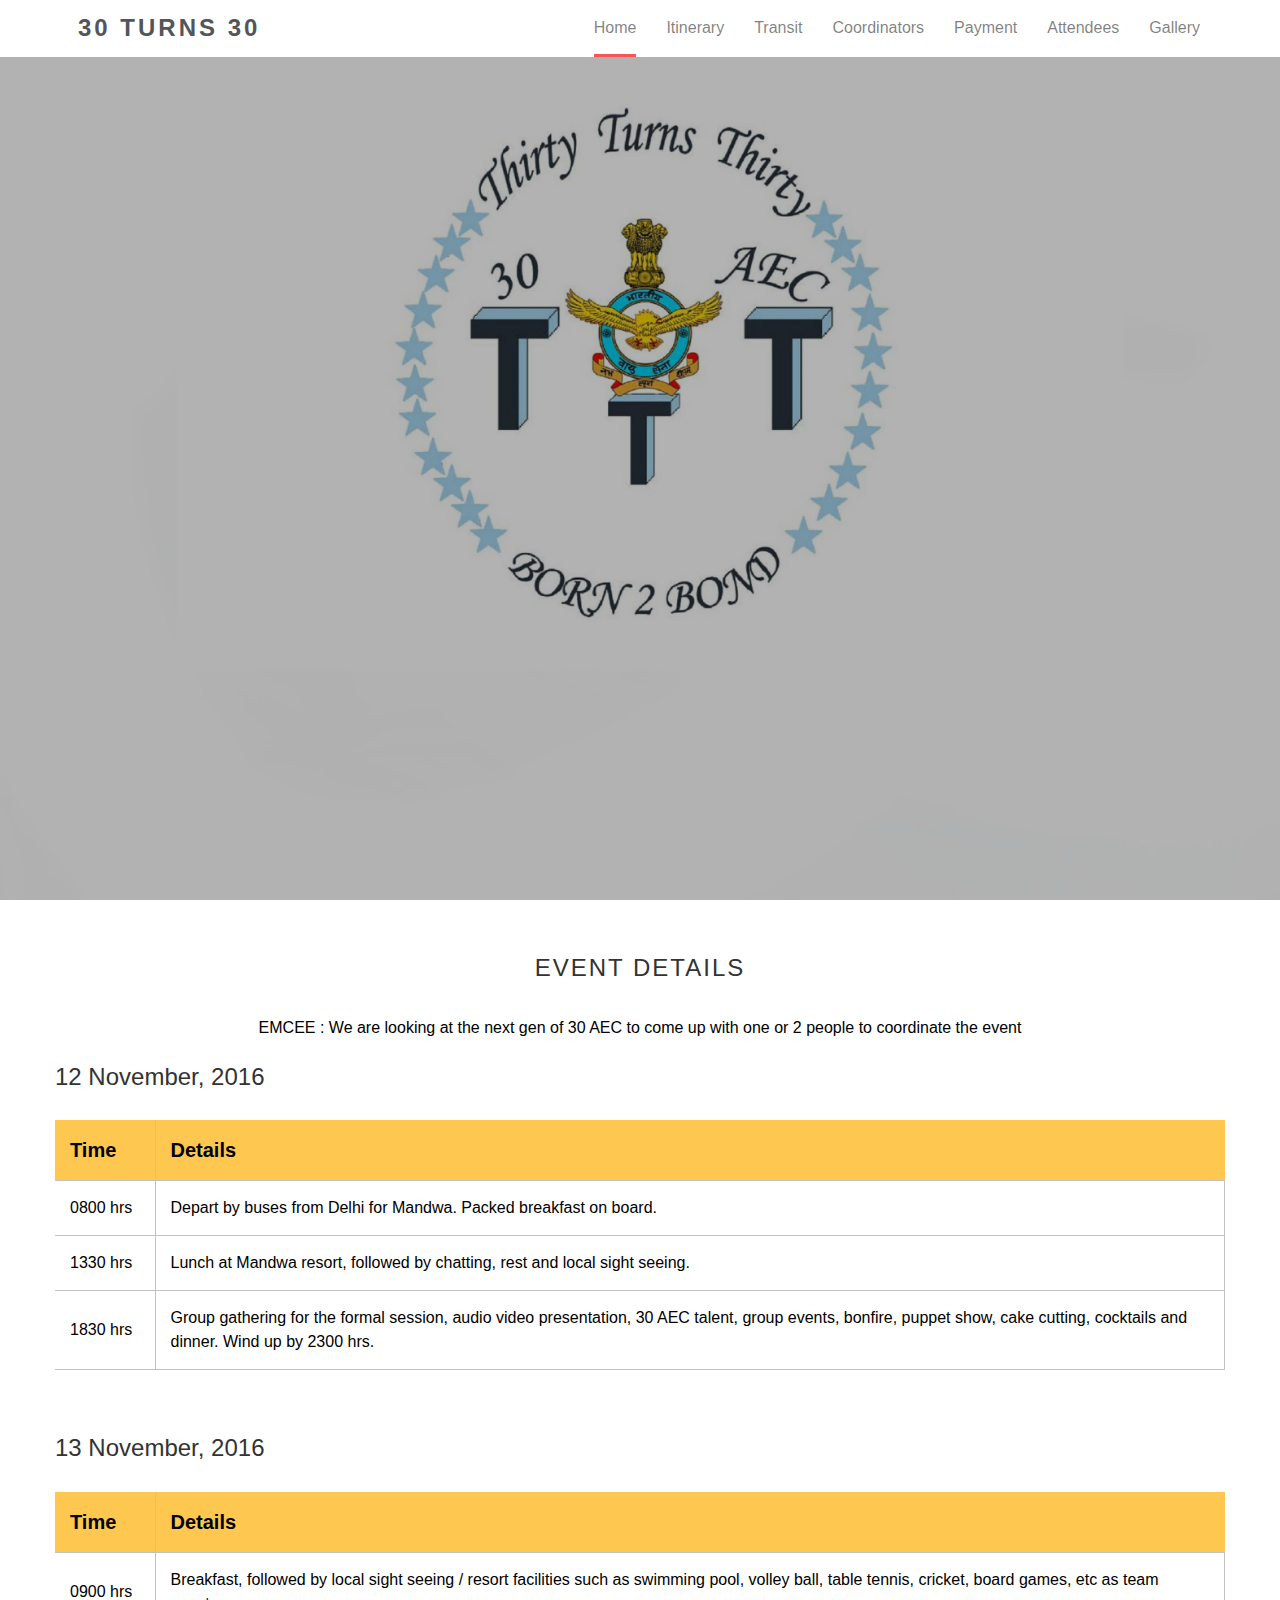
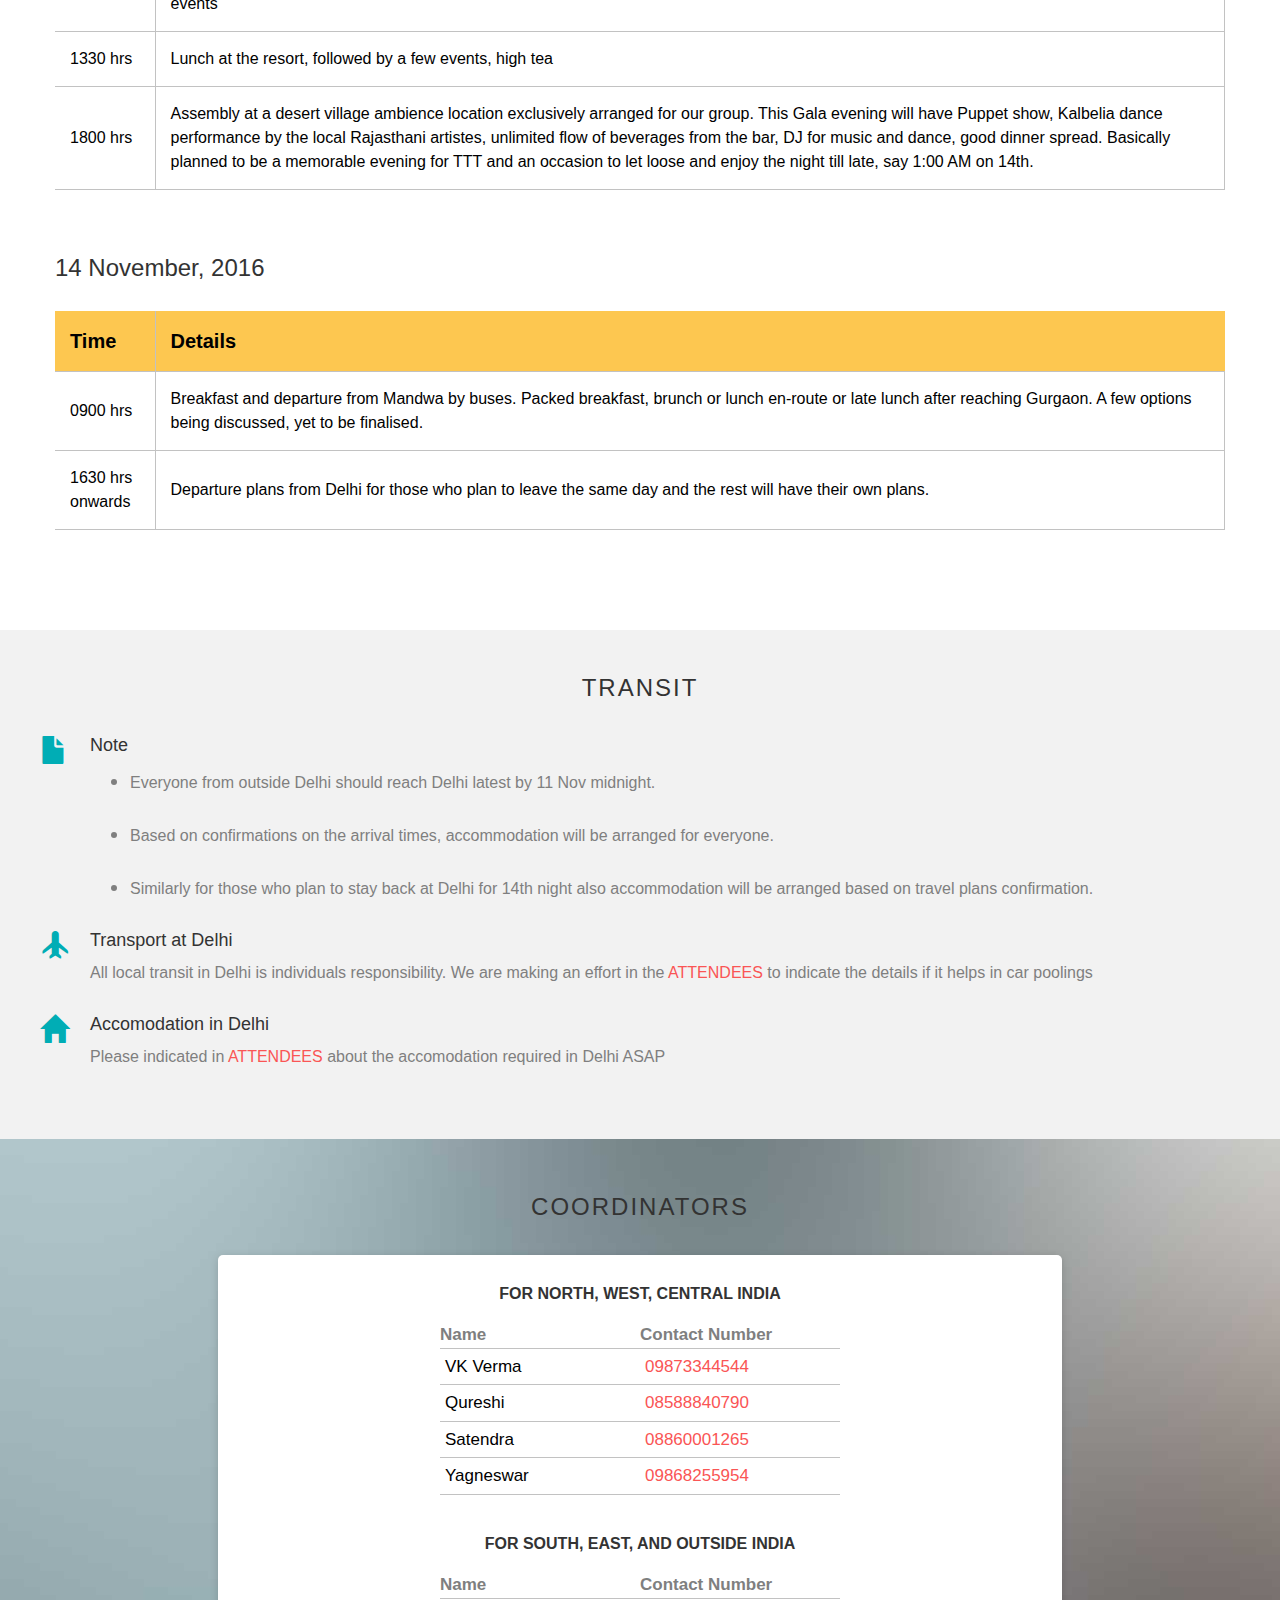
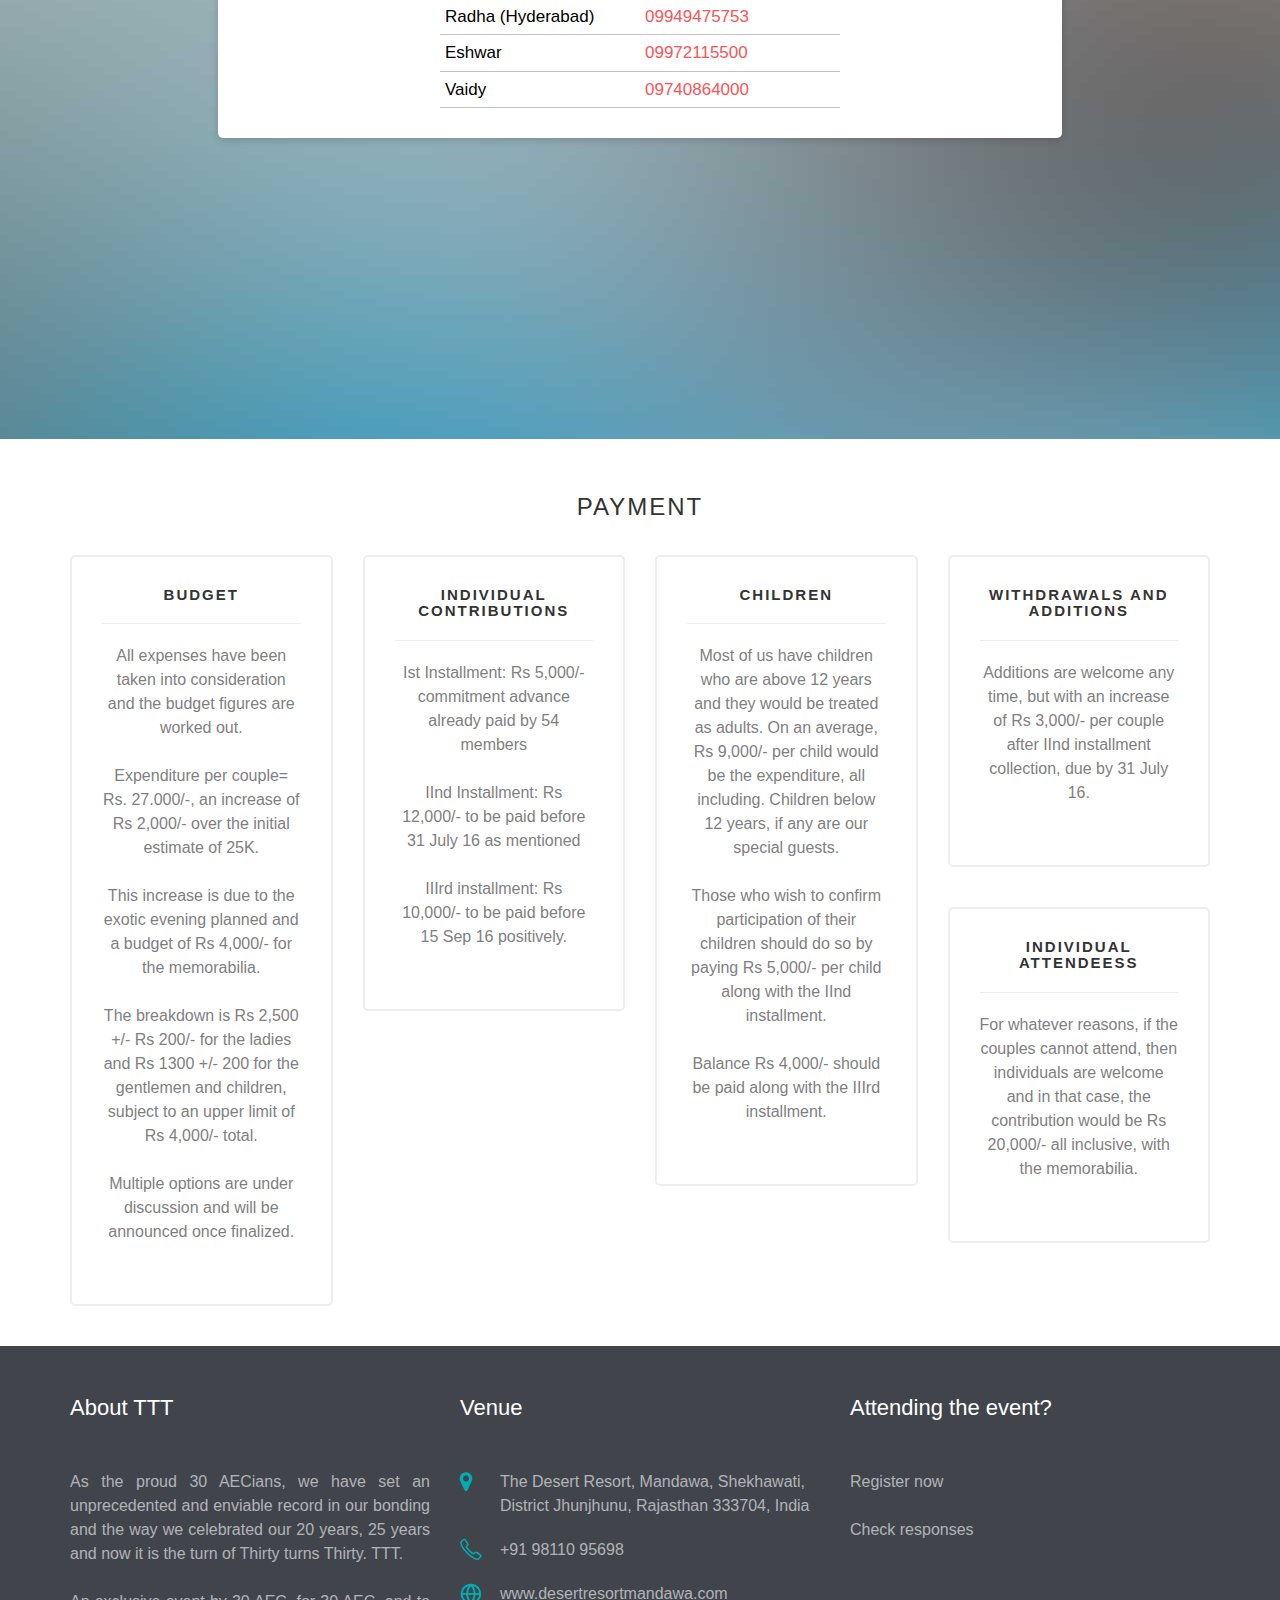
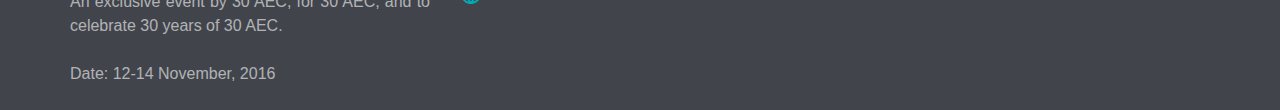
<file: index.html>
<!DOCTYPE html>
<!--[if lt IE 7]>      <html class="no-js lt-ie9 lt-ie8 lt-ie7"> <![endif]-->
<!--[if IE 7]>         <html class="no-js lt-ie9 lt-ie8"> <![endif]-->
<!--[if IE 8]>         <html class="no-js lt-ie9"> <![endif]-->
<!--[if gt IE 8]><!--> <html class="no-js"> <!--<![endif]-->
	<head>
	<meta charset="utf-8">
	<meta http-equiv="X-UA-Compatible" content="IE=edge">
	<title>30 AEC | 30 turns 30 </title>
	<meta name="viewport" content="width=device-width, initial-scale=1">
	<meta name="description" content="Free HTML5 Template by FreeHTML5.co" />
	<meta name="keywords" content="free html5, free template, free bootstrap, html5, css3, mobile first, responsive" />
	<meta name="author" content="FreeHTML5.co" />

  <!-- 
	//////////////////////////////////////////////////////

	FREE HTML5 TEMPLATE 
	DESIGNED & DEVELOPED by FREEHTML5.CO
		
	Website: 		http://freehtml5.co/
	Email: 			info@freehtml5.co
	Twitter: 		http://twitter.com/fh5co
	Facebook: 		https://www.facebook.com/fh5co

	//////////////////////////////////////////////////////
	 -->

 
	<!-- Place favicon.ico and apple-touch-icon.png in the root directory -->
	<link rel="shortcut icon" href="favicon.ico">

	<!-- <link href='https://fonts.googleapis.com/css?family=PT+Sans:400,700,400italic,700italic' rel='stylesheet' type='text/css'> -->
	
	<!-- Animate.css -->
	<link rel="stylesheet" href="css/animate.css">
	<!-- Icomoon Icon Fonts-->
	<link rel="stylesheet" href="css/icomoon.css">
	<!-- Simple Line Icons -->
	<link rel="stylesheet" href="css/simple-line-icons.css">
	<!-- Bootstrap  -->
	<link rel="stylesheet" href="css/bootstrap.css">
	<!-- Owl Carousel  -->
	<link rel="stylesheet" href="css/owl.carousel.min.css">
	<link rel="stylesheet" href="css/owl.theme.default.min.css">
	<!-- Style -->
	<link rel="stylesheet" href="css/style.css">


	<!-- Modernizr JS -->
	<script src="js/modernizr-2.6.2.min.js"></script>
	<!-- FOR IE9 below -->
	<!--[if lt IE 9]>
	<script src="js/respond.min.js"></script>
	<![endif]-->

	</head>
	<body>
	<header role="banner" id="fh5co-header">
		<div class="fluid-container">
			<nav class="navbar navbar-default">
				<div class="navbar-header">
					<!-- Mobile Toggle Menu Button -->
					<a href="#" class="js-fh5co-nav-toggle fh5co-nav-toggle" data-toggle="collapse" data-target="#navbar" aria-expanded="false" aria-controls="navbar"><i></i></a>
					<a class="navbar-brand" href="index.html">30 turns 30</a> 
				</div>
				<div id="navbar" class="navbar-collapse collapse">
					<ul class="nav navbar-nav navbar-right">
						<li class="active"><a href="#" data-nav-section="home"><span>Home</span></a></li>
						<li><a href="#" data-nav-section="itinerary"><span>Itinerary</span></a></li>
						<li><a href="#" data-nav-section="transit"><span>Transit</span></a></li>
						<li><a href="#" data-nav-section="coordinators"><span>Coordinators</span></a></li>
						<li><a href="#" data-nav-section="payment"><span>Payment</span></a></li>
						<li><a href="#" id="attend"><span>Attendees</span></a></li>
						<li><a href="#" id="gallery"><span>Gallery</span></a></li> 
					</ul>
				</div>
			</nav>
	  </div>
	</header>

	<section id="fh5co-home" data-section="home"  data-stellar-background-ratio="0.5">
		<div class="gradient"></div>
		<div class="container">
			<div class="text-wrap">
				<div class="text-inner">
					<div class="row">
						
					</div>
				</div>
			</div>
		</div>
	</section>

	<section id="fh5co-blog" data-section="itinerary">
		<div class="container">
			<div class="row">
				<div class="col-md-12 section-heading text-center">
					<h2 class="section_heading">Event Details</h2>
					<p style="color:black;"> EMCEE : We are looking at the next gen of 30 AEC to come up with one or 2 people to coordinate the event </p>
				</div>
			</div>

			<div class="row">
					<div>
						<h3>12 November, 2016</h3>
						<table class="schedule_table">
							<tr style="background-color: #FDC750;">
								<th class="time"> Time </th>
								<th> Details </th>
							</tr>
							<tr>
								<td>0800 hrs</td>
								<td>Depart by buses from Delhi for Mandwa. Packed breakfast on board. </td>
							</tr>
							<tr>
								<td>1330 hrs </td>
								<td>Lunch at Mandwa resort, followed by chatting, rest and local sight seeing.</td>
							</tr>
							<tr>
								<td>1830 hrs</td>
								<td>Group gathering for the formal session, audio video presentation, 30 AEC talent, group events, bonfire, puppet show, cake cutting, cocktails and dinner. Wind up by 2300 hrs. </td>
							</tr>
						</table>
					</div>
			</div>
			<div class="row">
					<div>
						<h3 style="padding-top:65px;">13 November, 2016</h3>
						<table class="schedule_table">
							<tr style="background-color: #FDC750;">
								<th class="time"> Time </th>
								<th> Details </th>
							</tr>
							<tr>
								<td>0900 hrs</td>
								<td>Breakfast, followed by local sight seeing / resort facilities such as swimming pool, volley ball, table tennis, cricket, board games, etc as team events </td>
							</tr>
							<tr>
								<td>1330 hrs </td>
								<td>Lunch at the resort, followed by a few events, high tea</td>
							</tr>
							<tr>
								<td>1800 hrs</td>
								<td>Assembly at a desert village ambience location exclusively arranged for our group. This Gala evening will have Puppet show, Kalbelia dance performance by the local Rajasthani artistes, unlimited flow of beverages from the bar, DJ for music and dance, good dinner spread. Basically planned to be a memorable evening for TTT and an occasion to let loose and enjoy the night till late, say 1:00 AM on 14th.</td>
							</tr>
						</table>
					</div>
			</div>
			<div class="row">
					<div>
						<h3 style="padding-top:65px;">14 November, 2016</h3>
						<table class="schedule_table">
							<tr style="background-color: #FDC750;">
								<th class="time"> Time </th>
								<th> Details </th>
							</tr>
							<tr>
								<td>0900 hrs</td>
								<td>Breakfast and departure from Mandwa by buses. Packed breakfast, brunch or lunch en-route or late lunch after reaching Gurgaon. A few options being discussed, yet to be finalised. </td>
							</tr>
							<tr>
								<td>1630 hrs onwards </td>
								<td>Departure plans from Delhi for those who plan to leave the same day and the rest will have their own plans.</td>
							</tr>
						</table>
					</div>
			</div>

		</div>
	</section>

	
	<section id="fh5co-services" data-section="transit">
		<div class="core-features">
			<div class="grid2 fh5co-bg-color">
				<div class="core-f">
					<div class="section-heading">
						<h2 class="text-center">Transit</h2>
					</div>
					<div class="row">
						<div class="col-md-12">
							<div class="core">
								<i class=" glyphicon glyphicon-file"></i>
								<div class="fh5co-post">
									<h3>Note</h3>
									<ul>
										<li><p> Everyone from outside Delhi should reach Delhi latest by 11 Nov midnight. </p> </li>
										<li><p> Based on confirmations on the arrival times, accommodation will be arranged for everyone. </p> </li>
										<li><p> Similarly for those who plan to stay back at Delhi for 14th night also accommodation will be arranged based on travel plans confirmation.</p> </li>
									</ul>
								</div>
							</div>
							<div class="core">
								<i class="glyphicon glyphicon-plane"></i>
								<div class="fh5co-post">
									<h3>Transport at Delhi</h3>
									<p>All local transit in Delhi is individuals responsibility. We are making an effort in the <a href="attendees.html" target="_blank">ATTENDEES</a> to indicate the details if it helps in car poolings</p>
								</div>
							</div>
							<div class="core">
								<i class="glyphicon glyphicon-home"></i>
								<div class="fh5co-post">
									<h3>Accomodation in Delhi</h3>
									<p>Please indicated in <a href="attendees.html" target="_blank">ATTENDEES</a> about the accomodation required in Delhi ASAP</p>
								</div>
							</div>
						</div>
					</div>
				</div>
			</div>
		</div>
	</section>

	<section id="fh5co-team" style="background-image: url(images/full_image_3.jpg);" class="fh5co-bg-color" data-section="coordinators">
		<div class="fh5co-team">
			<div class="container">
				<div class="row">
					<div class="col-md-12 section-heading text-center">
						<h2 class="section_heading"><span>Coordinators</span></h2>
						</div>
					</div>
				</div>
				<div class="row">
					<div class="col-md-8 col-md-offset-2">
						<div class="team-box text-center">
							<h3>For North, West, Central India</h3>
							<table class="center contact_table">
								<tr>
									<th> Name </th>
									<th> Contact Number </th>
								</tr>
								<tr>
									<td> VK Verma  </td>
									<td>  <a href="tel:09873344544">09873344544</tel>  </td>
								</tr>
								<tr>
									<td> Qureshi </td>
									<td>  <a href="tel:08588840790">08588840790</tel>  </td>
								</tr>
								<tr>
									<td> Satendra </td>
									<td>  <a href="tel:08860001265">08860001265</tel>  </td>
								</tr>
								<tr>
									<td>  Yagneswar</td>
									<td>  <a href="tel:09868255954">09868255954</tel>  </td>
								</tr>
							</table>

							<h3 style="margin-top:40px;">For South, East, and Outside India</h3>
							<table class="center contact_table">
								<tr>
									<th> Name </th>
									<th> Contact Number </th>
								</tr>
								<tr>
									<td> Radha (Hyderabad) </td>
									<td>  <a href="tel:09949475753">09949475753</tel>  </td>
								</tr>
								<tr>
									<td>  Eshwar</td>
									<td>  <a href="tel:09972115500">09972115500</tel>  </td>
								</tr>
								<tr>
									<td>  Vaidy </td>
									<td>  <a href="tel:09740864000">09740864000</tel>  </td>
								</tr>
							</table>
			
						</div>
					</div>
				</div>
			</div>
		</div>
	</section>

	<section id="fh5co-pricing" data-section="payment">
		<div class="fh5co-pricing">
			<div class="container">
				<div class="row">
					<div class="col-md-12 section-heading text-center">
						<h2 class="section_heading">Payment</h2>
					</div>
				</div>

				<div class="row">
					<div class="col-md-3">
						<div class="price-box">
							<h2 class="pricing-plan">Budget</h2>
							<hr>
							<ul class="pricing-info">
								<li>
									<p>All expenses have been taken into consideration and the budget figures are worked out. <p>
								</li>
								<li>
									<p> Expenditure per couple= Rs. 27.000/-, an increase of Rs 2,000/- over the initial estimate of 25K. <p>
								</li>
								<li>
									<p>This increase is due to the exotic evening planned and a budget of Rs 4,000/- for the memorabilia.<p>
								</li>
								<li>
									<p>The breakdown is Rs 2,500 +/- Rs 200/- for the ladies and Rs 1300 +/- 200 for the gentlemen and children, subject to an upper limit of Rs 4,000/- total. <p>
								</li>
								<li>
									<p>Multiple options are under discussion and will be announced once finalized.</p>
								</li>
							</ul>
						</div>
					</div>
					<div class="col-md-3">
						<div class="price-box">
							<h2 class="pricing-plan">Individual Contributions</h2>
							<hr>
							<ul class="pricing-info">
								<li>
									<p>Ist Installment: Rs 5,000/- commitment advance already paid by 54 members <p>
								</li>
								<li>
									<p>IInd Installment: Rs 12,000/- to be paid before 31 July 16 as mentioned <p>
								</li>
								<li>
									<p>IIIrd installment: Rs 10,000/- to be paid before 15 Sep 16 positively.<p>
								</li>
							</ul>
						</div>
					</div>
					<div class="col-md-3 ">
						<div class="price-box">
							<h2 class="pricing-plan">Children</h2>
							
							<hr>
							<ul class="pricing-info">
								<li>
									<p>Most of us have children who are above 12 years and they would be treated as adults. On an average, Rs 9,000/- per child would be the expenditure, all including. Children below 12 years, if any are our special guests. <p>
								</li>
								<li>
									<p>Those who wish to confirm participation of their children should do so by paying Rs 5,000/- per child along with the IInd installment.<p>
								</li>
								<li>
									<p>Balance Rs 4,000/- should be paid along with the IIIrd installment.<p>
								</li>
							</ul>
						</div>
					</div>
					<div class="col-md-3 ">
						<div class="price-box">
							<h2 class="pricing-plan">Withdrawals and Additions</h2>
							<hr>
							<ul class="pricing-info">
								<li>
									<p>Additions are welcome any time, but with an increase of Rs 3,000/- per couple after IInd installment collection, due by 31 July 16. <p>
								</li>
							</ul>
						</div>
						<div class="price-box">
							<h2 class="pricing-plan">Individual Attendeess </h2>
							<hr>
							<ul class="pricing-info">
								<li>
									<p>For whatever reasons, if the couples cannot attend, then individuals are welcome and in that case, the contribution would be Rs 20,000/- all inclusive, with the memorabilia. <p>
								</li>
							</ul>
						</div>
					</div>
				</div>
			</div>
		</div>
	</section>	

	

	<!-- <section id="fh5co-explore" data-section="explore">
		<div class="container">
			<div class="row">
				<div class="col-md-12 section-heading text-center">
					<h2 class="to-animate"><span>Explore Our Projects</span></h2>
					<div class="row">
						<div class="col-md-8 col-md-offset-2 subtext to-animate">
							<h3>Far far away, behind the word mountains, far from the countries Vokalia and Consonantia, there live the blind texts.</h3>
						</div>
					</div>
				</div>
			</div>
		</div>
		
		<div id="fh5co-counter-section" class="fh5co-counters">
			<div class="container">
				<div class="row">
					<div class="col-md-12 section-heading text-center">
						<h2 class="to-animate"><span>12-14 November, 2016</span></h2>
					</div>
				</div>
				<div class="row to-animate">
					<div class="col-md-3 text-center">
						<span class="fh5co-counter js-counter" data-from="0" data-to="3452" data-speed="5000" data-refresh-interval="50"></span>
						<span class="fh5co-counter-label">Cups of Coffee</span>
					</div>
					<div class="col-md-3 text-center">
						<span class="fh5co-counter js-counter" data-from="0" data-to="234" data-speed="5000" data-refresh-interval="50"></span>
						<span class="fh5co-counter-label">Client</span>
					</div>
					<div class="col-md-3 text-center">
						<span class="fh5co-counter js-counter" data-from="0" data-to="6542" data-speed="5000" data-refresh-interval="50"></span>
						<span class="fh5co-counter-label">Projects</span>
					</div>
					<div class="col-md-3 text-center">
						<span class="fh5co-counter js-counter" data-from="0" data-to="8687" data-speed="5000" data-refresh-interval="50"></span>
						<span class="fh5co-counter-label">Finished Projects</span>
					</div>
				</div>
			</div>
		</div>
	</section> -->


	<div id="fh5co-footer" role="contentinfo">
		<div class="container">
			<div class="row">
				<div class="col-md-4">
					<h3 class="section-title">About TTT</h3>
					<p style="text-align:justify;">As the proud 30 AECians, we have set an unprecedented and enviable record in our bonding and the way we celebrated our 20 years, 25 years and now it is the turn of Thirty turns Thirty. TTT.</p>
					<p style="text-align:justify;"> An exclusive event by 30 AEC, for 30 AEC, and to celebrate 30 years of 30 AEC. </p>
					<p> Date: 12-14 November, 2016 </p>

				</div>

				<div class="col-md-4">
					<h3 class="section-title">Venue</h3>
					<ul class="contact-info">
						<li><i class="icon-map-marker"></i>The Desert Resort, Mandawa, Shekhawati, District Jhunjhunu, Rajasthan 333704, India</li>
						<li><i class="icon-phone"></i><a href="tel: +919811095698">+91 98110 95698</a></li>
						<li><i class="icon-globe2"></i><a href="http://www.desertresortmandawa.com" target="_blank">www.desertresortmandawa.com</a></li>
					</ul>
				</div>
				<div class="col-md-4 ">
					<h3 class="section-title">Attending the event?</h3>
					<p><a href="attendees.html" >Register now </a></p>
					<p><a href="https://docs.google.com/spreadsheets/d/1umojd_jHuNVVi3UttxuaWJWZYR_pdp-LmbhU6_HIK7E/edit#gid=629607770" target="_blank">Check responses </p>
				</div>
			</div>
		</div>
	</div>

	
	<!-- jQuery -->
	<script src="js/jquery.min.js"></script>
	<!-- jQuery Easing -->
	<script src="js/jquery.easing.1.3.js"></script>
	<!-- Bootstrap -->
	<script src="js/bootstrap.min.js"></script>
	<!-- Waypoints -->
	<script src="js/jquery.waypoints.min.js">
	</script>
	<!-- Stellar Parallax -->
	<script src="js/jquery.stellar.min.js"></script>
	<script>
	$(function(){
    $(window).stellar({ horizontalScrolling: false });
    console.log($(window).width());
});
	</script>
	<!-- Owl Carousel -->
	<script src="js/owl.carousel.min.js"></script>
	<!-- Counters -->
	<script src="js/jquery.countTo.js"></script>

	<script>
	$("#attend").click(function(){
		window.open('attendees.html','_blank');
	});
	$("#gallery").click(function(){
		window.open('gallery.php','_blank');
	});
	</script>
	
	<!-- Main JS (Do not remove) -->
	<script src="js/main.js"></script>

	</body>
</html>
</file>
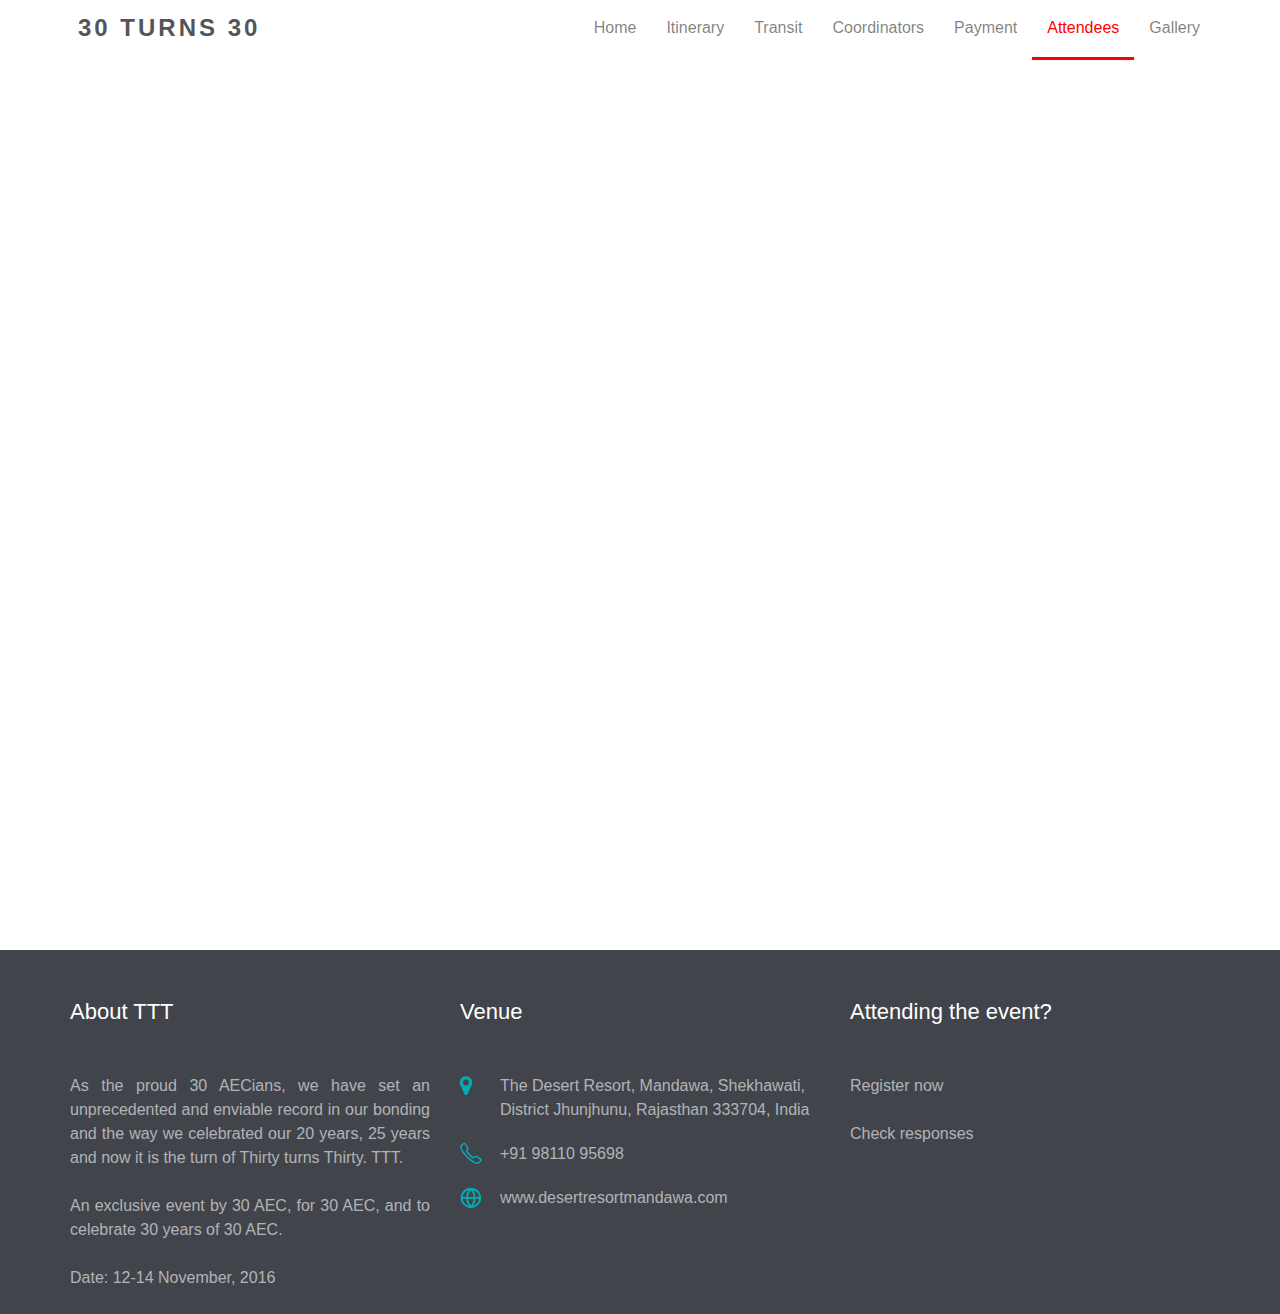
<file: attendees.html>
<!DOCTYPE html>
<!--[if lt IE 7]>      <html class="no-js lt-ie9 lt-ie8 lt-ie7"> <![endif]-->
<!--[if IE 7]>         <html class="no-js lt-ie9 lt-ie8"> <![endif]-->
<!--[if IE 8]>         <html class="no-js lt-ie9"> <![endif]-->
<!--[if gt IE 8]><!--> <html class="no-js"> <!--<![endif]-->
	<head>
	<meta charset="utf-8">
	<meta http-equiv="X-UA-Compatible" content="IE=edge">
	<title>30 turns 30| Attendees </title>
	<meta name="viewport" content="width=device-width, initial-scale=1">
	<meta name="description" content="Free HTML5 Template by FreeHTML5.co" />
	<meta name="keywords" content="free html5, free template, free bootstrap, html5, css3, mobile first, responsive" />
	<meta name="author" content="FreeHTML5.co" />

  <!-- 
	//////////////////////////////////////////////////////

	FREE HTML5 TEMPLATE 
	DESIGNED & DEVELOPED by FREEHTML5.CO
		
	Website: 		http://freehtml5.co/
	Email: 			info@freehtml5.co
	Twitter: 		http://twitter.com/fh5co
	Facebook: 		https://www.facebook.com/fh5co

	//////////////////////////////////////////////////////
	 -->

 
	<!-- Place favicon.ico and apple-touch-icon.png in the root directory -->
	<link rel="shortcut icon" href="favicon.ico">

	<!-- <link href='https://fonts.googleapis.com/css?family=PT+Sans:400,700,400italic,700italic' rel='stylesheet' type='text/css'> -->
	

	<!-- Icomoon Icon Fonts-->
	<link rel="stylesheet" href="css/icomoon.css">
	<!-- Simple Line Icons -->
	<link rel="stylesheet" href="css/simple-line-icons.css">
	<!-- Bootstrap  -->
	<link rel="stylesheet" href="css/bootstrap.css">

	<!-- Style -->
	<link rel="stylesheet" href="css/style.css">


	<!-- Modernizr JS -->
	<script src="js/modernizr-2.6.2.min.js"></script>
	<!-- FOR IE9 below -->
	<!--[if lt IE 9]>
	<script src="js/respond.min.js"></script>
	<![endif]-->

	</head>
	<body>
	<header role="banner" id="fh5co-header">
		<div class="fluid-container">
			<nav class="navbar navbar-default">
				<div class="navbar-header">
					<!-- Mobile Toggle Menu Button -->
					<a href="#" class="js-fh5co-nav-toggle fh5co-nav-toggle" data-toggle="collapse" data-target="#navbar" aria-expanded="false" aria-controls="navbar"><i></i></a>
					<a class="navbar-brand" href="index.html">30 turns 30</a> 
				</div>
				<div id="navbar" class="navbar-collapse collapse">
					<ul class="nav navbar-nav navbar-right">
						<li><a href="index.html" id="home"><span>Home</span></a></li>
						<li><a href="#" id="blog"><span>Itinerary</span></a></li>
						<li><a href="#" id="services"><span>Transit</span></a></li>
						<li><a href="#" id="team"><span>Coordinators</span></a></li>
						<li><a href="#" id="pricing"><span>Payment</span></a></li>
						<li class="active_attend"><a href="attendees.html" id="attend"><span>Attendees</span></a></li>
						<li><a href="#" id="gallery"><span>Gallery</span></a></li> 
					</ul>
				</div>
			</nav>
	  </div>
	</header>

	<section id="fh5co-attendees" data-section="attendees">
			<div >
				<iframe src="https://docs.google.com/forms/d/e/1FAIpQLSfxUFq2QEasckouVbG_JHsu3nP_7lYYrnOElk5BRZVF9qcKTw/viewform?embedded=true" frameborder="0" marginheight="0" marginwidth="0" style="height: 942px; min-width:100vw;">Loading...</iframe>
			</div>
	</section>


	<div id="fh5co-footer" role="contentinfo">
		<div class="container">
			<div class="row">
				<div class="col-md-4">
					<h3 class="section-title">About TTT</h3>
					<p style="text-align:justify;">As the proud 30 AECians, we have set an unprecedented and enviable record in our bonding and the way we celebrated our 20 years, 25 years and now it is the turn of Thirty turns Thirty. TTT.</p>
					<p style="text-align:justify;"> An exclusive event by 30 AEC, for 30 AEC, and to celebrate 30 years of 30 AEC. </p>
					<p> Date: 12-14 November, 2016 </p>
				</div>

				<div class="col-md-4">
					<h3 class="section-title">Venue</h3>
					<ul class="contact-info">
						<li><i class="icon-map-marker"></i>The Desert Resort, Mandawa, Shekhawati, District Jhunjhunu, Rajasthan 333704, India</li>
						<li><i class="icon-phone"></i><a href="tel: +919811095698">+91 98110 95698</a></li>
						<li><i class="icon-globe2"></i><a href="http://www.desertresortmandawa.com" target="_blank">www.desertresortmandawa.com</a></li>
					</ul>
				</div>
				<div class="col-md-4 ">
					<h3 class="section-title">Attending the event?</h3>
					<p><a href="attendees.html" >Register now </a></p>
					<p><a href="https://docs.google.com/spreadsheets/d/1umojd_jHuNVVi3UttxuaWJWZYR_pdp-LmbhU6_HIK7E/edit#gid=629607770" target="_blank">Check responses </p>
				</div>
			</div>
		</div>
	</div>

	
	<!-- jQuery -->
	<script src="js/jquery.min.js"></script>
	<!-- jQuery Easing -->
	<script src="js/jquery.easing.1.3.js"></script>
	<!-- Bootstrap -->
	<script src="js/bootstrap.min.js"></script>
	<!-- Waypoints -->
	<script src="js/jquery.waypoints.min.js"></script>
	<!-- Stellar Parallax -->
	<script src="js/jquery.stellar.min.js"></script>
	<!-- Owl Carousel -->
	<script src="js/owl.carousel.min.js"></script>
	<!-- Counters -->
	<script src="js/jquery.countTo.js"></script>
	
	<!-- Main JS (Do not remove) -->
	<script src="js/main.js"></script>

	<script>
	$("#home").click(function(){
		window.open('index.html#fh5co-home','_blank');
	});
	$("#pricing").click(function(){
		window.open('index.html#fh5co-pricing','_blank');
	});
	$("#services").click(function(){
		window.open('index.html#fh5co-services','_blank');
	});
	$("#team").click(function(){
		window.open('index.html#fh5co-team','_blank');
	});
	$("#blog").click(function(){
		window.open('index.html#fh5co-blog','_blank');
	});
	$("#attend").click(function(){
		window.open('attendees.html','_self');
	});
	$("#gallery").click(function(){
		window.open('gallery.php','_blank');
	});
	</script>

	</body>
</html>
</file>
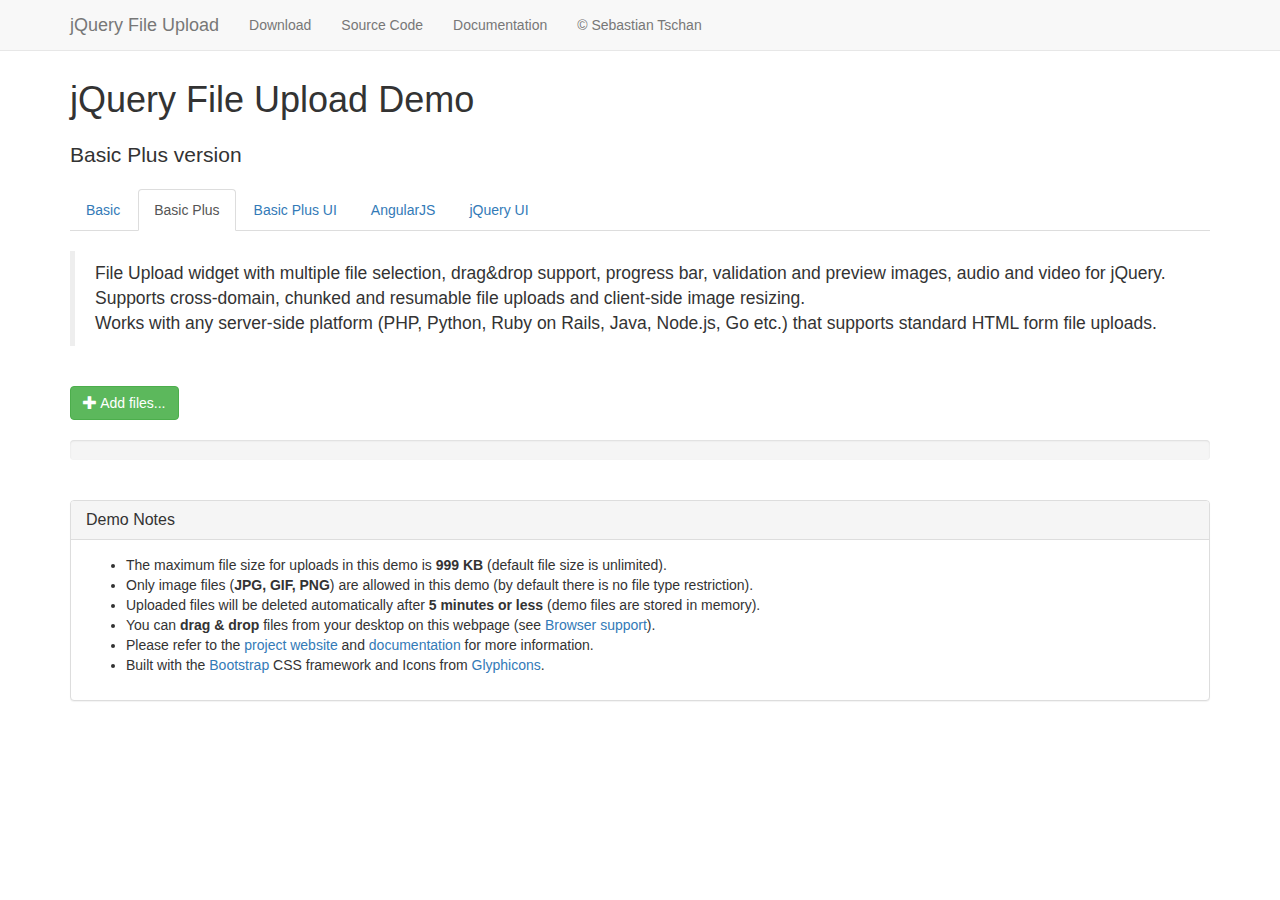
<file: jQuery-File-Upload-master/basic-plus.html>
<!DOCTYPE HTML>
<!--
/*
 * jQuery File Upload Plugin Basic Plus Demo
 * https://github.com/blueimp/jQuery-File-Upload
 *
 * Copyright 2013, Sebastian Tschan
 * https://blueimp.net
 *
 * Licensed under the MIT license:
 * http://www.opensource.org/licenses/MIT
 */
-->
<html lang="en">
<head>
<!-- Force latest IE rendering engine or ChromeFrame if installed -->
<!--[if IE]><meta http-equiv="X-UA-Compatible" content="IE=edge,chrome=1"><![endif]-->
<meta charset="utf-8">
<title>jQuery File Upload Demo - Basic Plus version</title>
<meta name="description" content="File Upload widget with multiple file selection, drag&amp;drop support, progress bar, validation and preview images, audio and video for jQuery. Supports cross-domain, chunked and resumable file uploads. Works with any server-side platform (Google App Engine, PHP, Python, Ruby on Rails, Java, etc.) that supports standard HTML form file uploads.">
<meta name="viewport" content="width=device-width, initial-scale=1.0">
<!-- Bootstrap styles -->
<link rel="stylesheet" href="//netdna.bootstrapcdn.com/bootstrap/3.2.0/css/bootstrap.min.css">
<!-- Generic page styles -->
<link rel="stylesheet" href="css/style.css">
<!-- CSS to style the file input field as button and adjust the Bootstrap progress bars -->
<link rel="stylesheet" href="css/jquery.fileupload.css">
</head>
<body>
<div class="navbar navbar-default navbar-fixed-top">
    <div class="container">
        <div class="navbar-header">
            <button type="button" class="navbar-toggle" data-toggle="collapse" data-target=".navbar-fixed-top .navbar-collapse">
                <span class="icon-bar"></span>
                <span class="icon-bar"></span>
                <span class="icon-bar"></span>
            </button>
            <a class="navbar-brand" href="https://github.com/blueimp/jQuery-File-Upload">jQuery File Upload</a>
        </div>
        <div class="navbar-collapse collapse">
            <ul class="nav navbar-nav">
                <li><a href="https://github.com/blueimp/jQuery-File-Upload/tags">Download</a></li>
                <li><a href="https://github.com/blueimp/jQuery-File-Upload">Source Code</a></li>
                <li><a href="https://github.com/blueimp/jQuery-File-Upload/wiki">Documentation</a></li>
                <li><a href="https://blueimp.net">&copy; Sebastian Tschan</a></li>
            </ul>
        </div>
    </div>
</div>
<div class="container">
    <h1>jQuery File Upload Demo</h1>
    <h2 class="lead">Basic Plus version</h2>
    <ul class="nav nav-tabs">
        <li><a href="basic.html">Basic</a></li>
        <li class="active"><a href="basic-plus.html">Basic Plus</a></li>
        <li><a href="index.html">Basic Plus UI</a></li>
        <li><a href="angularjs.html">AngularJS</a></li>
        <li><a href="jquery-ui.html">jQuery UI</a></li>
    </ul>
    <br>
    <blockquote>
        <p>File Upload widget with multiple file selection, drag&amp;drop support, progress bar, validation and preview images, audio and video for jQuery.<br>
        Supports cross-domain, chunked and resumable file uploads and client-side image resizing.<br>
        Works with any server-side platform (PHP, Python, Ruby on Rails, Java, Node.js, Go etc.) that supports standard HTML form file uploads.</p>
    </blockquote>
    <br>
    <!-- The fileinput-button span is used to style the file input field as button -->
    <span class="btn btn-success fileinput-button">
        <i class="glyphicon glyphicon-plus"></i>
        <span>Add files...</span>
        <!-- The file input field used as target for the file upload widget -->
        <input id="fileupload" type="file" name="files[]" multiple>
    </span>
    <br>
    <br>
    <!-- The global progress bar -->
    <div id="progress" class="progress">
        <div class="progress-bar progress-bar-success"></div>
    </div>
    <!-- The container for the uploaded files -->
    <div id="files" class="files"></div>
    <br>
    <div class="panel panel-default">
        <div class="panel-heading">
            <h3 class="panel-title">Demo Notes</h3>
        </div>
        <div class="panel-body">
            <ul>
                <li>The maximum file size for uploads in this demo is <strong>999 KB</strong> (default file size is unlimited).</li>
                <li>Only image files (<strong>JPG, GIF, PNG</strong>) are allowed in this demo (by default there is no file type restriction).</li>
                <li>Uploaded files will be deleted automatically after <strong>5 minutes or less</strong> (demo files are stored in memory).</li>
                <li>You can <strong>drag &amp; drop</strong> files from your desktop on this webpage (see <a href="https://github.com/blueimp/jQuery-File-Upload/wiki/Browser-support">Browser support</a>).</li>
                <li>Please refer to the <a href="https://github.com/blueimp/jQuery-File-Upload">project website</a> and <a href="https://github.com/blueimp/jQuery-File-Upload/wiki">documentation</a> for more information.</li>
                <li>Built with the <a href="http://getbootstrap.com/">Bootstrap</a> CSS framework and Icons from <a href="http://glyphicons.com/">Glyphicons</a>.</li>
            </ul>
        </div>
    </div>
</div>
<script src="//ajax.googleapis.com/ajax/libs/jquery/1.11.3/jquery.min.js"></script>
<!-- The jQuery UI widget factory, can be omitted if jQuery UI is already included -->
<script src="js/vendor/jquery.ui.widget.js"></script>
<!-- The Load Image plugin is included for the preview images and image resizing functionality -->
<script src="//blueimp.github.io/JavaScript-Load-Image/js/load-image.all.min.js"></script>
<!-- The Canvas to Blob plugin is included for image resizing functionality -->
<script src="//blueimp.github.io/JavaScript-Canvas-to-Blob/js/canvas-to-blob.min.js"></script>
<!-- Bootstrap JS is not required, but included for the responsive demo navigation -->
<script src="//netdna.bootstrapcdn.com/bootstrap/3.2.0/js/bootstrap.min.js"></script>
<!-- The Iframe Transport is required for browsers without support for XHR file uploads -->
<script src="js/jquery.iframe-transport.js"></script>
<!-- The basic File Upload plugin -->
<script src="js/jquery.fileupload.js"></script>
<!-- The File Upload processing plugin -->
<script src="js/jquery.fileupload-process.js"></script>
<!-- The File Upload image preview & resize plugin -->
<script src="js/jquery.fileupload-image.js"></script>
<!-- The File Upload audio preview plugin -->
<script src="js/jquery.fileupload-audio.js"></script>
<!-- The File Upload video preview plugin -->
<script src="js/jquery.fileupload-video.js"></script>
<!-- The File Upload validation plugin -->
<script src="js/jquery.fileupload-validate.js"></script>
<script>
/*jslint unparam: true, regexp: true */
/*global window, $ */
$(function () {
    'use strict';
    // Change this to the location of your server-side upload handler:
    var url = window.location.hostname === 'blueimp.github.io' ?
                '//jquery-file-upload.appspot.com/' : 'server/php/',
        uploadButton = $('<button/>')
            .addClass('btn btn-primary')
            .prop('disabled', true)
            .text('Processing...')
            .on('click', function () {
                var $this = $(this),
                    data = $this.data();
                $this
                    .off('click')
                    .text('Abort')
                    .on('click', function () {
                        $this.remove();
                        data.abort();
                    });
                data.submit().always(function () {
                    $this.remove();
                });
            });
    $('#fileupload').fileupload({
        url: url,
        dataType: 'json',
        autoUpload: false,
        acceptFileTypes: /(\.|\/)(gif|jpe?g|png)$/i,
        maxFileSize: 999000,
        // Enable image resizing, except for Android and Opera,
        // which actually support image resizing, but fail to
        // send Blob objects via XHR requests:
        disableImageResize: /Android(?!.*Chrome)|Opera/
            .test(window.navigator.userAgent),
        previewMaxWidth: 100,
        previewMaxHeight: 100,
        previewCrop: true
    }).on('fileuploadadd', function (e, data) {
        data.context = $('<div/>').appendTo('#files');
        $.each(data.files, function (index, file) {
            var node = $('<p/>')
                    .append($('<span/>').text(file.name));
            if (!index) {
                node
                    .append('<br>')
                    .append(uploadButton.clone(true).data(data));
            }
            node.appendTo(data.context);
        });
    }).on('fileuploadprocessalways', function (e, data) {
        var index = data.index,
            file = data.files[index],
            node = $(data.context.children()[index]);
        if (file.preview) {
            node
                .prepend('<br>')
                .prepend(file.preview);
        }
        if (file.error) {
            node
                .append('<br>')
                .append($('<span class="text-danger"/>').text(file.error));
        }
        if (index + 1 === data.files.length) {
            data.context.find('button')
                .text('Upload')
                .prop('disabled', !!data.files.error);
        }
    }).on('fileuploadprogressall', function (e, data) {
        var progress = parseInt(data.loaded / data.total * 100, 10);
        $('#progress .progress-bar').css(
            'width',
            progress + '%'
        );
    }).on('fileuploaddone', function (e, data) {
        $.each(data.result.files, function (index, file) {
            if (file.url) {
                var link = $('<a>')
                    .attr('target', '_blank')
                    .prop('href', file.url);
                $(data.context.children()[index])
                    .wrap(link);
            } else if (file.error) {
                var error = $('<span class="text-danger"/>').text(file.error);
                $(data.context.children()[index])
                    .append('<br>')
                    .append(error);
            }
        });
    }).on('fileuploadfail', function (e, data) {
        $.each(data.files, function (index) {
            var error = $('<span class="text-danger"/>').text('File upload failed.');
            $(data.context.children()[index])
                .append('<br>')
                .append(error);
        });
    }).prop('disabled', !$.support.fileInput)
        .parent().addClass($.support.fileInput ? undefined : 'disabled');
});
</script>
</body>
</html>
</file>
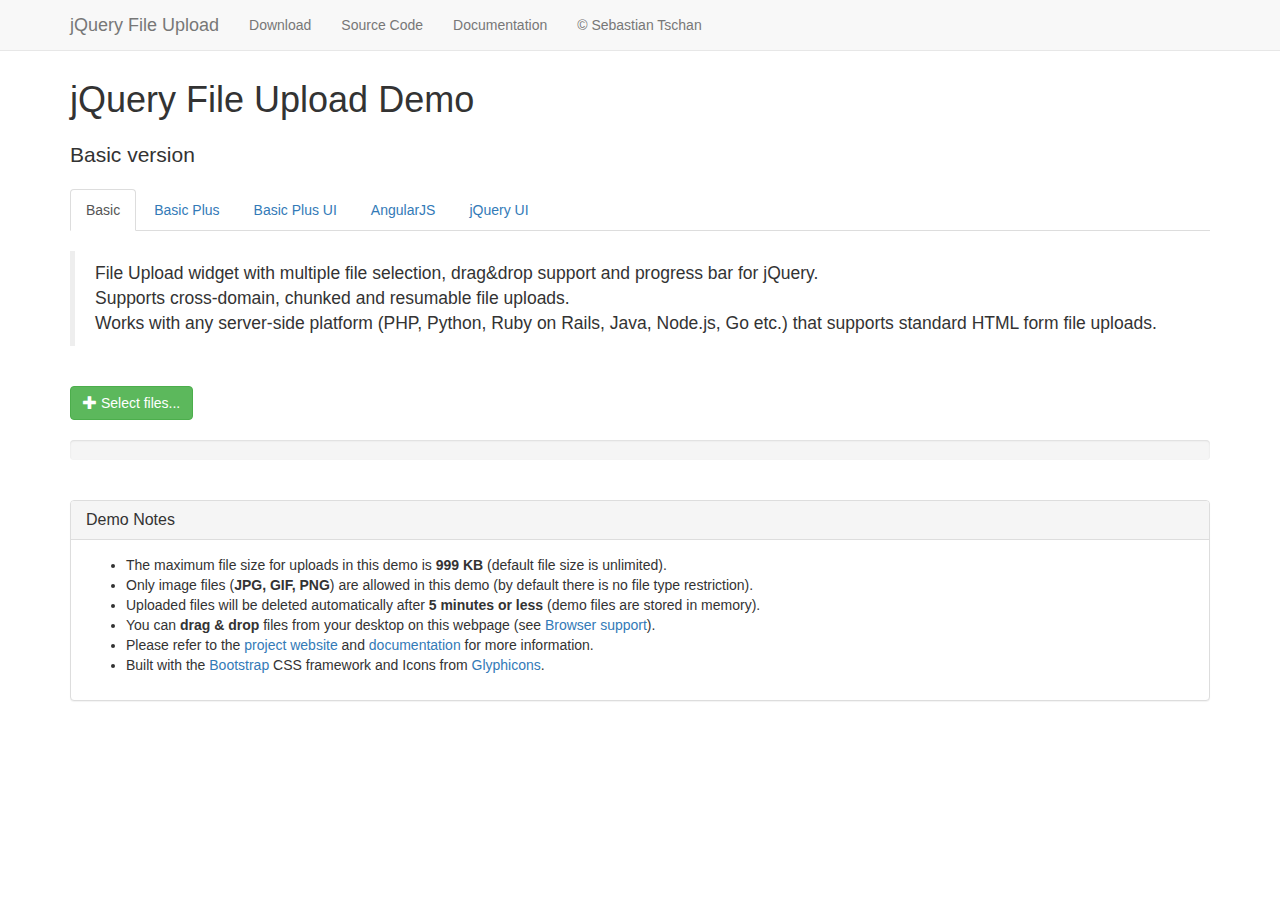
<file: jQuery-File-Upload-master/basic.html>
<!DOCTYPE HTML>
<!--
/*
 * jQuery File Upload Plugin Basic Demo
 * https://github.com/blueimp/jQuery-File-Upload
 *
 * Copyright 2013, Sebastian Tschan
 * https://blueimp.net
 *
 * Licensed under the MIT license:
 * http://www.opensource.org/licenses/MIT
 */
-->
<html lang="en">
<head>
<!-- Force latest IE rendering engine or ChromeFrame if installed -->
<!--[if IE]><meta http-equiv="X-UA-Compatible" content="IE=edge,chrome=1"><![endif]-->
<meta charset="utf-8">
<title>jQuery File Upload Demo - Basic version</title>
<meta name="description" content="File Upload widget with multiple file selection, drag&amp;drop support and progress bar for jQuery. Supports cross-domain, chunked and resumable file uploads. Works with any server-side platform (PHP, Python, Ruby on Rails, Java, Node.js, Go etc.) that supports standard HTML form file uploads.">
<meta name="viewport" content="width=device-width, initial-scale=1.0">
<!-- Bootstrap styles -->
<link rel="stylesheet" href="//netdna.bootstrapcdn.com/bootstrap/3.2.0/css/bootstrap.min.css">
<!-- Generic page styles -->
<link rel="stylesheet" href="css/style.css">
<!-- CSS to style the file input field as button and adjust the Bootstrap progress bars -->
<link rel="stylesheet" href="css/jquery.fileupload.css">
</head>
<body>
<div class="navbar navbar-default navbar-fixed-top">
    <div class="container">
        <div class="navbar-header">
            <button type="button" class="navbar-toggle" data-toggle="collapse" data-target=".navbar-fixed-top .navbar-collapse">
                <span class="icon-bar"></span>
                <span class="icon-bar"></span>
                <span class="icon-bar"></span>
            </button>
            <a class="navbar-brand" href="https://github.com/blueimp/jQuery-File-Upload">jQuery File Upload</a>
        </div>
        <div class="navbar-collapse collapse">
            <ul class="nav navbar-nav">
                <li><a href="https://github.com/blueimp/jQuery-File-Upload/tags">Download</a></li>
                <li><a href="https://github.com/blueimp/jQuery-File-Upload">Source Code</a></li>
                <li><a href="https://github.com/blueimp/jQuery-File-Upload/wiki">Documentation</a></li>
                <li><a href="https://blueimp.net">&copy; Sebastian Tschan</a></li>
            </ul>
        </div>
    </div>
</div>
<div class="container">
    <h1>jQuery File Upload Demo</h1>
    <h2 class="lead">Basic version</h2>
    <ul class="nav nav-tabs">
        <li class="active"><a href="basic.html">Basic</a></li>
        <li><a href="basic-plus.html">Basic Plus</a></li>
        <li><a href="index.html">Basic Plus UI</a></li>
        <li><a href="angularjs.html">AngularJS</a></li>
        <li><a href="jquery-ui.html">jQuery UI</a></li>
    </ul>
    <br>
    <blockquote>
        <p>File Upload widget with multiple file selection, drag&amp;drop support and progress bar for jQuery.<br>
        Supports cross-domain, chunked and resumable file uploads.<br>
        Works with any server-side platform (PHP, Python, Ruby on Rails, Java, Node.js, Go etc.) that supports standard HTML form file uploads.</p>
    </blockquote>
    <br>
    <!-- The fileinput-button span is used to style the file input field as button -->
    <span class="btn btn-success fileinput-button">
        <i class="glyphicon glyphicon-plus"></i>
        <span>Select files...</span>
        <!-- The file input field used as target for the file upload widget -->
        <input id="fileupload" type="file" name="files[]" multiple>
    </span>
    <br>
    <br>
    <!-- The global progress bar -->
    <div id="progress" class="progress">
        <div class="progress-bar progress-bar-success"></div>
    </div>
    <!-- The container for the uploaded files -->
    <div id="files" class="files"></div>
    <br>
    <div class="panel panel-default">
        <div class="panel-heading">
            <h3 class="panel-title">Demo Notes</h3>
        </div>
        <div class="panel-body">
            <ul>
                <li>The maximum file size for uploads in this demo is <strong>999 KB</strong> (default file size is unlimited).</li>
                <li>Only image files (<strong>JPG, GIF, PNG</strong>) are allowed in this demo (by default there is no file type restriction).</li>
                <li>Uploaded files will be deleted automatically after <strong>5 minutes or less</strong> (demo files are stored in memory).</li>
                <li>You can <strong>drag &amp; drop</strong> files from your desktop on this webpage (see <a href="https://github.com/blueimp/jQuery-File-Upload/wiki/Browser-support">Browser support</a>).</li>
                <li>Please refer to the <a href="https://github.com/blueimp/jQuery-File-Upload">project website</a> and <a href="https://github.com/blueimp/jQuery-File-Upload/wiki">documentation</a> for more information.</li>
                <li>Built with the <a href="http://getbootstrap.com/">Bootstrap</a> CSS framework and Icons from <a href="http://glyphicons.com/">Glyphicons</a>.</li>
            </ul>
        </div>
    </div>
</div>
<script src="//ajax.googleapis.com/ajax/libs/jquery/1.11.3/jquery.min.js"></script>
<!-- The jQuery UI widget factory, can be omitted if jQuery UI is already included -->
<script src="js/vendor/jquery.ui.widget.js"></script>
<!-- The Iframe Transport is required for browsers without support for XHR file uploads -->
<script src="js/jquery.iframe-transport.js"></script>
<!-- The basic File Upload plugin -->
<script src="js/jquery.fileupload.js"></script>
<!-- Bootstrap JS is not required, but included for the responsive demo navigation -->
<script src="//netdna.bootstrapcdn.com/bootstrap/3.2.0/js/bootstrap.min.js"></script>
<script>
/*jslint unparam: true */
/*global window, $ */
$(function () {
    'use strict';
    // Change this to the location of your server-side upload handler:
    var url = window.location.hostname === 'blueimp.github.io' ?
                '//jquery-file-upload.appspot.com/' : 'server/php/';
    $('#fileupload').fileupload({
        url: url,
        dataType: 'json',
        done: function (e, data) {
            $.each(data.result.files, function (index, file) {
                $('<p/>').text(file.name).appendTo('#files');
            });
        },
        progressall: function (e, data) {
            var progress = parseInt(data.loaded / data.total * 100, 10);
            $('#progress .progress-bar').css(
                'width',
                progress + '%'
            );
        }
    }).prop('disabled', !$.support.fileInput)
        .parent().addClass($.support.fileInput ? undefined : 'disabled');
});
</script>
</body>
</html>
</file>
<file: css/icomoon.css>
@font-face {
	font-family: 'icomoon';
	src:url('../fonts/icomoon/icomoon.eot?qtatmt');
	src:url('../fonts/icomoon/icomoon.eot?qtatmt#iefix') format('embedded-opentype'),
		url('../fonts/icomoon/icomoon.ttf?qtatmt') format('truetype'),
		url('../fonts/icomoon/icomoon.woff?qtatmt') format('woff'),
		url('../fonts/icomoon/icomoon.svg?qtatmt#icomoon') format('svg');
	font-weight: normal;
	font-style: normal;
}

[class^="icon-"], [class*=" icon-"] {
	font-family: 'icomoon';
	speak: none;
	font-style: normal;
	font-weight: normal;
	font-variant: normal;
	text-transform: none;
	line-height: 1;

	/* Better Font Rendering =========== */
	-webkit-font-smoothing: antialiased;
	-moz-osx-font-smoothing: grayscale;
}

.icon-glass:before {
	content: "\f000";
}
.icon-music:before {
	content: "\f001";
}
.icon-search2:before {
	content: "\f002";
}
.icon-envelope-o:before {
	content: "\f003";
}
.icon-heart:before {
	content: "\f004";
}
.icon-star:before {
	content: "\f005";
}
.icon-star-o:before {
	content: "\f006";
}
.icon-user:before {
	content: "\f007";
}
.icon-film:before {
	content: "\f008";
}
.icon-th-large:before {
	content: "\f009";
}
.icon-th:before {
	content: "\f00a";
}
.icon-th-list:before {
	content: "\f00b";
}
.icon-check:before {
	content: "\f00c";
}
.icon-close:before {
	content: "\f00d";
}
.icon-remove:before {
	content: "\f00d";
}
.icon-times:before {
	content: "\f00d";
}
.icon-search-plus:before {
	content: "\f00e";
}
.icon-search-minus:before {
	content: "\f010";
}
.icon-power-off:before {
	content: "\f011";
}
.icon-signal:before {
	content: "\f012";
}
.icon-cog:before {
	content: "\f013";
}
.icon-gear:before {
	content: "\f013";
}
.icon-trash-o:before {
	content: "\f014";
}
.icon-home:before {
	content: "\f015";
}
.icon-file-o:before {
	content: "\f016";
}
.icon-clock-o:before {
	content: "\f017";
}
.icon-road:before {
	content: "\f018";
}
.icon-download:before {
	content: "\f019";
}
.icon-arrow-circle-o-down:before {
	content: "\f01a";
}
.icon-arrow-circle-o-up:before {
	content: "\f01b";
}
.icon-inbox:before {
	content: "\f01c";
}
.icon-play-circle-o:before {
	content: "\f01d";
}
.icon-repeat2:before {
	content: "\f01e";
}
.icon-rotate-right:before {
	content: "\f01e";
}
.icon-refresh:before {
	content: "\f021";
}
.icon-list-alt:before {
	content: "\f022";
}
.icon-lock:before {
	content: "\f023";
}
.icon-flag:before {
	content: "\f024";
}
.icon-headphones:before {
	content: "\f025";
}
.icon-volume-off:before {
	content: "\f026";
}
.icon-volume-down:before {
	content: "\f027";
}
.icon-volume-up:before {
	content: "\f028";
}
.icon-qrcode:before {
	content: "\f029";
}
.icon-barcode:before {
	content: "\f02a";
}
.icon-tag:before {
	content: "\f02b";
}
.icon-tags:before {
	content: "\f02c";
}
.icon-book:before {
	content: "\f02d";
}
.icon-bookmark:before {
	content: "\f02e";
}
.icon-print:before {
	content: "\f02f";
}
.icon-camera:before {
	content: "\f030";
}
.icon-font:before {
	content: "\f031";
}
.icon-bold:before {
	content: "\f032";
}
.icon-italic:before {
	content: "\f033";
}
.icon-text-height:before {
	content: "\f034";
}
.icon-text-width:before {
	content: "\f035";
}
.icon-align-left:before {
	content: "\f036";
}
.icon-align-center2:before {
	content: "\f037";
}
.icon-align-right:before {
	content: "\f038";
}
.icon-align-justify2:before {
	content: "\f039";
}
.icon-list:before {
	content: "\f03a";
}
.icon-dedent:before {
	content: "\f03b";
}
.icon-outdent:before {
	content: "\f03b";
}
.icon-indent:before {
	content: "\f03c";
}
.icon-video-camera:before {
	content: "\f03d";
}
.icon-image:before {
	content: "\f03e";
}
.icon-photo:before {
	content: "\f03e";
}
.icon-picture-o:before {
	content: "\f03e";
}
.icon-pencil:before {
	content: "\f040";
}
.icon-map-marker:before {
	content: "\f041";
}
.icon-adjust:before {
	content: "\f042";
}
.icon-tint:before {
	content: "\f043";
}
.icon-edit:before {
	content: "\f044";
}
.icon-pencil-square-o:before {
	content: "\f044";
}
.icon-share-square-o:before {
	content: "\f045";
}
.icon-check-square-o:before {
	content: "\f046";
}
.icon-arrows:before {
	content: "\f047";
}
.icon-step-backward:before {
	content: "\f048";
}
.icon-fast-backward:before {
	content: "\f049";
}
.icon-backward:before {
	content: "\f04a";
}
.icon-play2:before {
	content: "\f04b";
}
.icon-pause2:before {
	content: "\f04c";
}
.icon-stop2:before {
	content: "\f04d";
}
.icon-forward:before {
	content: "\f04e";
}
.icon-fast-forward2:before {
	content: "\f050";
}
.icon-step-forward:before {
	content: "\f051";
}
.icon-eject:before {
	content: "\f052";
}
.icon-chevron-left:before {
	content: "\f053";
}
.icon-chevron-right:before {
	content: "\f054";
}
.icon-plus-circle:before {
	content: "\f055";
}
.icon-minus-circle:before {
	content: "\f056";
}
.icon-times-circle:before {
	content: "\f057";
}
.icon-check-circle:before {
	content: "\f058";
}
.icon-question-circle:before {
	content: "\f059";
}
.icon-info-circle:before {
	content: "\f05a";
}
.icon-crosshairs:before {
	content: "\f05b";
}
.icon-times-circle-o:before {
	content: "\f05c";
}
.icon-check-circle-o:before {
	content: "\f05d";
}
.icon-ban2:before {
	content: "\f05e";
}
.icon-arrow-left:before {
	content: "\f060";
}
.icon-arrow-right:before {
	content: "\f061";
}
.icon-arrow-up:before {
	content: "\f062";
}
.icon-arrow-down:before {
	content: "\f063";
}
.icon-mail-forward:before {
	content: "\f064";
}
.icon-share:before {
	content: "\f064";
}
.icon-expand2:before {
	content: "\f065";
}
.icon-compress:before {
	content: "\f066";
}
.icon-plus:before {
	content: "\f067";
}
.icon-minus:before {
	content: "\f068";
}
.icon-asterisk:before {
	content: "\f069";
}
.icon-exclamation-circle:before {
	content: "\f06a";
}
.icon-gift:before {
	content: "\f06b";
}
.icon-leaf:before {
	content: "\f06c";
}
.icon-fire:before {
	content: "\f06d";
}
.icon-eye:before {
	content: "\f06e";
}
.icon-eye-slash:before {
	content: "\f070";
}
.icon-exclamation-triangle:before {
	content: "\f071";
}
.icon-warning:before {
	content: "\f071";
}
.icon-plane:before {
	content: "\f072";
}
.icon-calendar:before {
	content: "\f073";
}
.icon-random:before {
	content: "\f074";
}
.icon-comment:before {
	content: "\f075";
}
.icon-magnet:before {
	content: "\f076";
}
.icon-chevron-up:before {
	content: "\f077";
}
.icon-chevron-down:before {
	content: "\f078";
}
.icon-retweet:before {
	content: "\f079";
}
.icon-shopping-cart:before {
	content: "\f07a";
}
.icon-folder:before {
	content: "\f07b";
}
.icon-folder-open:before {
	content: "\f07c";
}
.icon-arrows-v:before {
	content: "\f07d";
}
.icon-arrows-h:before {
	content: "\f07e";
}
.icon-bar-chart:before {
	content: "\f080";
}
.icon-bar-chart-o:before {
	content: "\f080";
}
.icon-twitter-square:before {
	content: "\f081";
}
.icon-facebook-square:before {
	content: "\f082";
}
.icon-camera-retro:before {
	content: "\f083";
}
.icon-key:before {
	content: "\f084";
}
.icon-cogs:before {
	content: "\f085";
}
.icon-gears:before {
	content: "\f085";
}
.icon-comments:before {
	content: "\f086";
}
.icon-thumbs-o-up:before {
	content: "\f087";
}
.icon-thumbs-o-down:before {
	content: "\f088";
}
.icon-star-half:before {
	content: "\f089";
}
.icon-heart-o:before {
	content: "\f08a";
}
.icon-sign-out:before {
	content: "\f08b";
}
.icon-linkedin-square:before {
	content: "\f08c";
}
.icon-thumb-tack:before {
	content: "\f08d";
}
.icon-external-link:before {
	content: "\f08e";
}
.icon-sign-in:before {
	content: "\f090";
}
.icon-trophy:before {
	content: "\f091";
}
.icon-github-square:before {
	content: "\f092";
}
.icon-upload:before {
	content: "\f093";
}
.icon-lemon-o:before {
	content: "\f094";
}
.icon-phone:before {
	content: "\f095";
}
.icon-square-o:before {
	content: "\f096";
}
.icon-bookmark-o:before {
	content: "\f097";
}
.icon-phone-square:before {
	content: "\f098";
}
.icon-twitter:before {
	content: "\f099";
}
.icon-facebook:before {
	content: "\f09a";
}
.icon-facebook-f:before {
	content: "\f09a";
}
.icon-github:before {
	content: "\f09b";
}
.icon-unlock2:before {
	content: "\f09c";
}
.icon-credit-card:before {
	content: "\f09d";
}
.icon-feed:before {
	content: "\f09e";
}
.icon-rss:before {
	content: "\f09e";
}
.icon-hdd-o:before {
	content: "\f0a0";
}
.icon-bullhorn:before {
	content: "\f0a1";
}
.icon-bell-o:before {
	content: "\f0a2";
}
.icon-certificate:before {
	content: "\f0a3";
}
.icon-hand-o-right:before {
	content: "\f0a4";
}
.icon-hand-o-left:before {
	content: "\f0a5";
}
.icon-hand-o-up:before {
	content: "\f0a6";
}
.icon-hand-o-down:before {
	content: "\f0a7";
}
.icon-arrow-circle-left:before {
	content: "\f0a8";
}
.icon-arrow-circle-right:before {
	content: "\f0a9";
}
.icon-arrow-circle-up:before {
	content: "\f0aa";
}
.icon-arrow-circle-down:before {
	content: "\f0ab";
}
.icon-globe:before {
	content: "\f0ac";
}
.icon-wrench:before {
	content: "\f0ad";
}
.icon-tasks:before {
	content: "\f0ae";
}
.icon-filter:before {
	content: "\f0b0";
}
.icon-briefcase:before {
	content: "\f0b1";
}
.icon-arrows-alt:before {
	content: "\f0b2";
}
.icon-group:before {
	content: "\f0c0";
}
.icon-users:before {
	content: "\f0c0";
}
.icon-chain:before {
	content: "\f0c1";
}
.icon-link:before {
	content: "\f0c1";
}
.icon-cloud:before {
	content: "\f0c2";
}
.icon-flask:before {
	content: "\f0c3";
}
.icon-cut:before {
	content: "\f0c4";
}
.icon-scissors:before {
	content: "\f0c4";
}
.icon-copy:before {
	content: "\f0c5";
}
.icon-files-o:before {
	content: "\f0c5";
}
.icon-paperclip:before {
	content: "\f0c6";
}
.icon-floppy-o:before {
	content: "\f0c7";
}
.icon-save:before {
	content: "\f0c7";
}
.icon-square:before {
	content: "\f0c8";
}
.icon-bars:before {
	content: "\f0c9";
}
.icon-navicon:before {
	content: "\f0c9";
}
.icon-reorder:before {
	content: "\f0c9";
}
.icon-list-ul:before {
	content: "\f0ca";
}
.icon-list-ol:before {
	content: "\f0cb";
}
.icon-strikethrough:before {
	content: "\f0cc";
}
.icon-underline:before {
	content: "\f0cd";
}
.icon-table:before {
	content: "\f0ce";
}
.icon-magic:before {
	content: "\f0d0";
}
.icon-truck:before {
	content: "\f0d1";
}
.icon-pinterest:before {
	content: "\f0d2";
}
.icon-pinterest-square:before {
	content: "\f0d3";
}
.icon-google-plus-square:before {
	content: "\f0d4";
}
.icon-google-plus:before {
	content: "\f0d5";
}
.icon-money:before {
	content: "\f0d6";
}
.icon-caret-down:before {
	content: "\f0d7";
}
.icon-caret-up:before {
	content: "\f0d8";
}
.icon-caret-left:before {
	content: "\f0d9";
}
.icon-caret-right:before {
	content: "\f0da";
}
.icon-columns2:before {
	content: "\f0db";
}
.icon-sort:before {
	content: "\f0dc";
}
.icon-unsorted:before {
	content: "\f0dc";
}
.icon-sort-desc:before {
	content: "\f0dd";
}
.icon-sort-down:before {
	content: "\f0dd";
}
.icon-sort-asc:before {
	content: "\f0de";
}
.icon-sort-up:before {
	content: "\f0de";
}
.icon-envelope:before {
	content: "\f0e0";
}
.icon-linkedin:before {
	content: "\f0e1";
}
.icon-rotate-left:before {
	content: "\f0e2";
}
.icon-undo:before {
	content: "\f0e2";
}
.icon-gavel:before {
	content: "\f0e3";
}
.icon-legal:before {
	content: "\f0e3";
}
.icon-dashboard:before {
	content: "\f0e4";
}
.icon-tachometer:before {
	content: "\f0e4";
}
.icon-comment-o:before {
	content: "\f0e5";
}
.icon-comments-o:before {
	content: "\f0e6";
}
.icon-bolt:before {
	content: "\f0e7";
}
.icon-flash:before {
	content: "\f0e7";
}
.icon-sitemap:before {
	content: "\f0e8";
}
.icon-umbrella2:before {
	content: "\f0e9";
}
.icon-clipboard:before {
	content: "\f0ea";
}
.icon-paste:before {
	content: "\f0ea";
}
.icon-lightbulb-o:before {
	content: "\f0eb";
}
.icon-exchange:before {
	content: "\f0ec";
}
.icon-cloud-download2:before {
	content: "\f0ed";
}
.icon-cloud-upload2:before {
	content: "\f0ee";
}
.icon-user-md:before {
	content: "\f0f0";
}
.icon-stethoscope:before {
	content: "\f0f1";
}
.icon-suitcase:before {
	content: "\f0f2";
}
.icon-bell:before {
	content: "\f0f3";
}
.icon-coffee:before {
	content: "\f0f4";
}
.icon-cutlery:before {
	content: "\f0f5";
}
.icon-file-text-o:before {
	content: "\f0f6";
}
.icon-building-o:before {
	content: "\f0f7";
}
.icon-hospital-o:before {
	content: "\f0f8";
}
.icon-ambulance:before {
	content: "\f0f9";
}
.icon-medkit:before {
	content: "\f0fa";
}
.icon-fighter-jet:before {
	content: "\f0fb";
}
.icon-beer:before {
	content: "\f0fc";
}
.icon-h-square:before {
	content: "\f0fd";
}
.icon-plus-square:before {
	content: "\f0fe";
}
.icon-angle-double-left:before {
	content: "\f100";
}
.icon-angle-double-right:before {
	content: "\f101";
}
.icon-angle-double-up:before {
	content: "\f102";
}
.icon-angle-double-down:before {
	content: "\f103";
}
.icon-angle-left:before {
	content: "\f104";
}
.icon-angle-right:before {
	content: "\f105";
}
.icon-angle-up:before {
	content: "\f106";
}
.icon-angle-down:before {
	content: "\f107";
}
.icon-desktop:before {
	content: "\f108";
}
.icon-laptop:before {
	content: "\f109";
}
.icon-tablet:before {
	content: "\f10a";
}
.icon-mobile:before {
	content: "\f10b";
}
.icon-mobile-phone:before {
	content: "\f10b";
}
.icon-circle-o:before {
	content: "\f10c";
}
.icon-quote-left:before {
	content: "\f10d";
}
.icon-quote-right:before {
	content: "\f10e";
}
.icon-spinner:before {
	content: "\f110";
}
.icon-circle:before {
	content: "\f111";
}
.icon-mail-reply:before {
	content: "\f112";
}
.icon-reply:before {
	content: "\f112";
}
.icon-github-alt:before {
	content: "\f113";
}
.icon-folder-o:before {
	content: "\f114";
}
.icon-folder-open-o:before {
	content: "\f115";
}
.icon-smile-o:before {
	content: "\f118";
}
.icon-frown-o:before {
	content: "\f119";
}
.icon-meh-o:before {
	content: "\f11a";
}
.icon-gamepad:before {
	content: "\f11b";
}
.icon-keyboard-o:before {
	content: "\f11c";
}
.icon-flag-o:before {
	content: "\f11d";
}
.icon-flag-checkered:before {
	content: "\f11e";
}
.icon-terminal:before {
	content: "\f120";
}
.icon-code:before {
	content: "\f121";
}
.icon-mail-reply-all:before {
	content: "\f122";
}
.icon-reply-all:before {
	content: "\f122";
}
.icon-star-half-empty:before {
	content: "\f123";
}
.icon-star-half-full:before {
	content: "\f123";
}
.icon-star-half-o:before {
	content: "\f123";
}
.icon-location-arrow:before {
	content: "\f124";
}
.icon-crop:before {
	content: "\f125";
}
.icon-code-fork:before {
	content: "\f126";
}
.icon-chain-broken:before {
	content: "\f127";
}
.icon-unlink:before {
	content: "\f127";
}
.icon-question:before {
	content: "\f128";
}
.icon-info:before {
	content: "\f129";
}
.icon-exclamation:before {
	content: "\f12a";
}
.icon-superscript:before {
	content: "\f12b";
}
.icon-subscript:before {
	content: "\f12c";
}
.icon-eraser:before {
	content: "\f12d";
}
.icon-puzzle-piece:before {
	content: "\f12e";
}
.icon-microphone2:before {
	content: "\f130";
}
.icon-microphone-slash:before {
	content: "\f131";
}
.icon-shield:before {
	content: "\f132";
}
.icon-calendar-o:before {
	content: "\f133";
}
.icon-fire-extinguisher:before {
	content: "\f134";
}
.icon-rocket:before {
	content: "\f135";
}
.icon-maxcdn:before {
	content: "\f136";
}
.icon-chevron-circle-left:before {
	content: "\f137";
}
.icon-chevron-circle-right:before {
	content: "\f138";
}
.icon-chevron-circle-up:before {
	content: "\f139";
}
.icon-chevron-circle-down:before {
	content: "\f13a";
}
.icon-html5:before {
	content: "\f13b";
}
.icon-css3:before {
	content: "\f13c";
}
.icon-anchor2:before {
	content: "\f13d";
}
.icon-unlock-alt:before {
	content: "\f13e";
}
.icon-bullseye:before {
	content: "\f140";
}
.icon-ellipsis-h:before {
	content: "\f141";
}
.icon-ellipsis-v:before {
	content: "\f142";
}
.icon-rss-square:before {
	content: "\f143";
}
.icon-play-circle:before {
	content: "\f144";
}
.icon-ticket:before {
	content: "\f145";
}
.icon-minus-square:before {
	content: "\f146";
}
.icon-minus-square-o:before {
	content: "\f147";
}
.icon-level-up:before {
	content: "\f148";
}
.icon-level-down:before {
	content: "\f149";
}
.icon-check-square:before {
	content: "\f14a";
}
.icon-pencil-square:before {
	content: "\f14b";
}
.icon-external-link-square:before {
	content: "\f14c";
}
.icon-share-square:before {
	content: "\f14d";
}
.icon-compass:before {
	content: "\f14e";
}
.icon-caret-square-o-down:before {
	content: "\f150";
}
.icon-toggle-down:before {
	content: "\f150";
}
.icon-caret-square-o-up:before {
	content: "\f151";
}
.icon-toggle-up:before {
	content: "\f151";
}
.icon-caret-square-o-right:before {
	content: "\f152";
}
.icon-toggle-right:before {
	content: "\f152";
}
.icon-eur:before {
	content: "\f153";
}
.icon-euro:before {
	content: "\f153";
}
.icon-gbp:before {
	content: "\f154";
}
.icon-dollar:before {
	content: "\f155";
}
.icon-usd:before {
	content: "\f155";
}
.icon-inr:before {
	content: "\f156";
}
.icon-rupee:before {
	content: "\f156";
}
.icon-cny:before {
	content: "\f157";
}
.icon-jpy:before {
	content: "\f157";
}
.icon-rmb:before {
	content: "\f157";
}
.icon-yen:before {
	content: "\f157";
}
.icon-rouble:before {
	content: "\f158";
}
.icon-rub:before {
	content: "\f158";
}
.icon-ruble:before {
	content: "\f158";
}
.icon-krw:before {
	content: "\f159";
}
.icon-won:before {
	content: "\f159";
}
.icon-bitcoin:before {
	content: "\f15a";
}
.icon-btc:before {
	content: "\f15a";
}
.icon-file2:before {
	content: "\f15b";
}
.icon-file-text:before {
	content: "\f15c";
}
.icon-sort-alpha-asc:before {
	content: "\f15d";
}
.icon-sort-alpha-desc:before {
	content: "\f15e";
}
.icon-sort-amount-asc:before {
	content: "\f160";
}
.icon-sort-amount-desc:before {
	content: "\f161";
}
.icon-sort-numeric-asc:before {
	content: "\f162";
}
.icon-sort-numeric-desc:before {
	content: "\f163";
}
.icon-thumbs-up:before {
	content: "\f164";
}
.icon-thumbs-down:before {
	content: "\f165";
}
.icon-youtube-square:before {
	content: "\f166";
}
.icon-youtube:before {
	content: "\f167";
}
.icon-xing:before {
	content: "\f168";
}
.icon-xing-square:before {
	content: "\f169";
}
.icon-youtube-play:before {
	content: "\f16a";
}
.icon-dropbox:before {
	content: "\f16b";
}
.icon-stack-overflow:before {
	content: "\f16c";
}
.icon-instagram:before {
	content: "\f16d";
}
.icon-flickr:before {
	content: "\f16e";
}
.icon-adn:before {
	content: "\f170";
}
.icon-bitbucket:before {
	content: "\f171";
}
.icon-bitbucket-square:before {
	content: "\f172";
}
.icon-tumblr:before {
	content: "\f173";
}
.icon-tumblr-square:before {
	content: "\f174";
}
.icon-long-arrow-down:before {
	content: "\f175";
}
.icon-long-arrow-up:before {
	content: "\f176";
}
.icon-long-arrow-left:before {
	content: "\f177";
}
.icon-long-arrow-right:before {
	content: "\f178";
}
.icon-apple:before {
	content: "\f179";
}
.icon-windows:before {
	content: "\f17a";
}
.icon-android:before {
	content: "\f17b";
}
.icon-linux:before {
	content: "\f17c";
}
.icon-dribbble:before {
	content: "\f17d";
}
.icon-skype:before {
	content: "\f17e";
}
.icon-foursquare:before {
	content: "\f180";
}
.icon-trello:before {
	content: "\f181";
}
.icon-female:before {
	content: "\f182";
}
.icon-male:before {
	content: "\f183";
}
.icon-gittip:before {
	content: "\f184";
}
.icon-gratipay:before {
	content: "\f184";
}
.icon-sun-o:before {
	content: "\f185";
}
.icon-moon-o:before {
	content: "\f186";
}
.icon-archive:before {
	content: "\f187";
}
.icon-bug:before {
	content: "\f188";
}
.icon-vk:before {
	content: "\f189";
}
.icon-weibo:before {
	content: "\f18a";
}
.icon-renren:before {
	content: "\f18b";
}
.icon-pagelines:before {
	content: "\f18c";
}
.icon-stack-exchange:before {
	content: "\f18d";
}
.icon-arrow-circle-o-right:before {
	content: "\f18e";
}
.icon-arrow-circle-o-left:before {
	content: "\f190";
}
.icon-caret-square-o-left:before {
	content: "\f191";
}
.icon-toggle-left:before {
	content: "\f191";
}
.icon-dot-circle-o:before {
	content: "\f192";
}
.icon-wheelchair:before {
	content: "\f193";
}
.icon-vimeo-square:before {
	content: "\f194";
}
.icon-try:before {
	content: "\f195";
}
.icon-turkish-lira:before {
	content: "\f195";
}
.icon-plus-square-o:before {
	content: "\f196";
}
.icon-space-shuttle:before {
	content: "\f197";
}
.icon-slack:before {
	content: "\f198";
}
.icon-envelope-square:before {
	content: "\f199";
}
.icon-wordpress:before {
	content: "\f19a";
}
.icon-openid:before {
	content: "\f19b";
}
.icon-bank:before {
	content: "\f19c";
}
.icon-institution:before {
	content: "\f19c";
}
.icon-university:before {
	content: "\f19c";
}
.icon-graduation-cap:before {
	content: "\f19d";
}
.icon-mortar-board:before {
	content: "\f19d";
}
.icon-yahoo:before {
	content: "\f19e";
}
.icon-google:before {
	content: "\f1a0";
}
.icon-reddit:before {
	content: "\f1a1";
}
.icon-reddit-square:before {
	content: "\f1a2";
}
.icon-stumbleupon-circle:before {
	content: "\f1a3";
}
.icon-stumbleupon:before {
	content: "\f1a4";
}
.icon-delicious:before {
	content: "\f1a5";
}
.icon-digg:before {
	content: "\f1a6";
}
.icon-pied-piper:before {
	content: "\f1a7";
}
.icon-pied-piper-alt:before {
	content: "\f1a8";
}
.icon-drupal:before {
	content: "\f1a9";
}
.icon-joomla:before {
	content: "\f1aa";
}
.icon-language:before {
	content: "\f1ab";
}
.icon-fax:before {
	content: "\f1ac";
}
.icon-building:before {
	content: "\f1ad";
}
.icon-child:before {
	content: "\f1ae";
}
.icon-paw:before {
	content: "\f1b0";
}
.icon-spoon:before {
	content: "\f1b1";
}
.icon-cube:before {
	content: "\f1b2";
}
.icon-cubes:before {
	content: "\f1b3";
}
.icon-behance:before {
	content: "\f1b4";
}
.icon-behance-square:before {
	content: "\f1b5";
}
.icon-steam:before {
	content: "\f1b6";
}
.icon-steam-square:before {
	content: "\f1b7";
}
.icon-recycle:before {
	content: "\f1b8";
}
.icon-automobile:before {
	content: "\f1b9";
}
.icon-car:before {
	content: "\f1b9";
}
.icon-cab:before {
	content: "\f1ba";
}
.icon-taxi:before {
	content: "\f1ba";
}
.icon-tree:before {
	content: "\f1bb";
}
.icon-spotify:before {
	content: "\f1bc";
}
.icon-deviantart:before {
	content: "\f1bd";
}
.icon-soundcloud:before {
	content: "\f1be";
}
.icon-database:before {
	content: "\f1c0";
}
.icon-file-pdf-o:before {
	content: "\f1c1";
}
.icon-file-word-o:before {
	content: "\f1c2";
}
.icon-file-excel-o:before {
	content: "\f1c3";
}
.icon-file-powerpoint-o:before {
	content: "\f1c4";
}
.icon-file-image-o:before {
	content: "\f1c5";
}
.icon-file-photo-o:before {
	content: "\f1c5";
}
.icon-file-picture-o:before {
	content: "\f1c5";
}
.icon-file-archive-o:before {
	content: "\f1c6";
}
.icon-file-zip-o:before {
	content: "\f1c6";
}
.icon-file-audio-o:before {
	content: "\f1c7";
}
.icon-file-sound-o:before {
	content: "\f1c7";
}
.icon-file-movie-o:before {
	content: "\f1c8";
}
.icon-file-video-o:before {
	content: "\f1c8";
}
.icon-file-code-o:before {
	content: "\f1c9";
}
.icon-vine:before {
	content: "\f1ca";
}
.icon-codepen:before {
	content: "\f1cb";
}
.icon-jsfiddle:before {
	content: "\f1cc";
}
.icon-life-bouy:before {
	content: "\f1cd";
}
.icon-life-buoy:before {
	content: "\f1cd";
}
.icon-life-ring:before {
	content: "\f1cd";
}
.icon-life-saver:before {
	content: "\f1cd";
}
.icon-support:before {
	content: "\f1cd";
}
.icon-circle-o-notch:before {
	content: "\f1ce";
}
.icon-ra:before {
	content: "\f1d0";
}
.icon-rebel:before {
	content: "\f1d0";
}
.icon-empire:before {
	content: "\f1d1";
}
.icon-ge:before {
	content: "\f1d1";
}
.icon-git-square:before {
	content: "\f1d2";
}
.icon-git:before {
	content: "\f1d3";
}
.icon-hacker-news:before {
	content: "\f1d4";
}
.icon-y-combinator-square:before {
	content: "\f1d4";
}
.icon-yc-square:before {
	content: "\f1d4";
}
.icon-tencent-weibo:before {
	content: "\f1d5";
}
.icon-qq:before {
	content: "\f1d6";
}
.icon-wechat:before {
	content: "\f1d7";
}
.icon-weixin:before {
	content: "\f1d7";
}
.icon-paper-plane:before {
	content: "\f1d8";
}
.icon-send:before {
	content: "\f1d8";
}
.icon-paper-plane-o:before {
	content: "\f1d9";
}
.icon-send-o:before {
	content: "\f1d9";
}
.icon-history:before {
	content: "\f1da";
}
.icon-circle-thin:before {
	content: "\f1db";
}
.icon-header:before {
	content: "\f1dc";
}
.icon-paragraph2:before {
	content: "\f1dd";
}
.icon-sliders:before {
	content: "\f1de";
}
.icon-share-alt:before {
	content: "\f1e0";
}
.icon-share-alt-square:before {
	content: "\f1e1";
}
.icon-bomb:before {
	content: "\f1e2";
}
.icon-futbol-o:before {
	content: "\f1e3";
}
.icon-soccer-ball-o:before {
	content: "\f1e3";
}
.icon-tty:before {
	content: "\f1e4";
}
.icon-binoculars:before {
	content: "\f1e5";
}
.icon-plug:before {
	content: "\f1e6";
}
.icon-slideshare:before {
	content: "\f1e7";
}
.icon-twitch:before {
	content: "\f1e8";
}
.icon-yelp:before {
	content: "\f1e9";
}
.icon-newspaper-o:before {
	content: "\f1ea";
}
.icon-wifi:before {
	content: "\f1eb";
}
.icon-calculator:before {
	content: "\f1ec";
}
.icon-paypal:before {
	content: "\f1ed";
}
.icon-google-wallet:before {
	content: "\f1ee";
}
.icon-cc-visa:before {
	content: "\f1f0";
}
.icon-cc-mastercard:before {
	content: "\f1f1";
}
.icon-cc-discover:before {
	content: "\f1f2";
}
.icon-cc-amex:before {
	content: "\f1f3";
}
.icon-cc-paypal:before {
	content: "\f1f4";
}
.icon-cc-stripe:before {
	content: "\f1f5";
}
.icon-bell-slash:before {
	content: "\f1f6";
}
.icon-bell-slash-o:before {
	content: "\f1f7";
}
.icon-trash:before {
	content: "\f1f8";
}
.icon-copyright:before {
	content: "\f1f9";
}
.icon-at:before {
	content: "\f1fa";
}
.icon-eyedropper:before {
	content: "\f1fb";
}
.icon-paint-brush:before {
	content: "\f1fc";
}
.icon-birthday-cake:before {
	content: "\f1fd";
}
.icon-area-chart:before {
	content: "\f1fe";
}
.icon-pie-chart:before {
	content: "\f200";
}
.icon-line-chart:before {
	content: "\f201";
}
.icon-lastfm:before {
	content: "\f202";
}
.icon-lastfm-square:before {
	content: "\f203";
}
.icon-toggle-off:before {
	content: "\f204";
}
.icon-toggle-on:before {
	content: "\f205";
}
.icon-bicycle:before {
	content: "\f206";
}
.icon-bus:before {
	content: "\f207";
}
.icon-ioxhost:before {
	content: "\f208";
}
.icon-angellist:before {
	content: "\f209";
}
.icon-cc:before {
	content: "\f20a";
}
.icon-ils:before {
	content: "\f20b";
}
.icon-shekel:before {
	content: "\f20b";
}
.icon-sheqel:before {
	content: "\f20b";
}
.icon-meanpath:before {
	content: "\f20c";
}
.icon-buysellads:before {
	content: "\f20d";
}
.icon-connectdevelop:before {
	content: "\f20e";
}
.icon-dashcube:before {
	content: "\f210";
}
.icon-forumbee:before {
	content: "\f211";
}
.icon-leanpub:before {
	content: "\f212";
}
.icon-sellsy:before {
	content: "\f213";
}
.icon-shirtsinbulk:before {
	content: "\f214";
}
.icon-simplybuilt:before {
	content: "\f215";
}
.icon-skyatlas:before {
	content: "\f216";
}
.icon-cart-plus:before {
	content: "\f217";
}
.icon-cart-arrow-down:before {
	content: "\f218";
}
.icon-diamond:before {
	content: "\f219";
}
.icon-ship:before {
	content: "\f21a";
}
.icon-user-secret:before {
	content: "\f21b";
}
.icon-motorcycle:before {
	content: "\f21c";
}
.icon-street-view:before {
	content: "\f21d";
}
.icon-heartbeat:before {
	content: "\f21e";
}
.icon-venus:before {
	content: "\f221";
}
.icon-mars:before {
	content: "\f222";
}
.icon-mercury:before {
	content: "\f223";
}
.icon-intersex:before {
	content: "\f224";
}
.icon-transgender:before {
	content: "\f224";
}
.icon-transgender-alt:before {
	content: "\f225";
}
.icon-venus-double:before {
	content: "\f226";
}
.icon-mars-double:before {
	content: "\f227";
}
.icon-venus-mars:before {
	content: "\f228";
}
.icon-mars-stroke:before {
	content: "\f229";
}
.icon-mars-stroke-v:before {
	content: "\f22a";
}
.icon-mars-stroke-h:before {
	content: "\f22b";
}
.icon-neuter:before {
	content: "\f22c";
}
.icon-genderless:before {
	content: "\f22d";
}
.icon-facebook-official:before {
	content: "\f230";
}
.icon-pinterest-p:before {
	content: "\f231";
}
.icon-whatsapp:before {
	content: "\f232";
}
.icon-server2:before {
	content: "\f233";
}
.icon-user-plus:before {
	content: "\f234";
}
.icon-user-times:before {
	content: "\f235";
}
.icon-bed:before {
	content: "\f236";
}
.icon-hotel:before {
	content: "\f236";
}
.icon-viacoin:before {
	content: "\f237";
}
.icon-train:before {
	content: "\f238";
}
.icon-subway:before {
	content: "\f239";
}
.icon-medium:before {
	content: "\f23a";
}
.icon-y-combinator:before {
	content: "\f23b";
}
.icon-yc:before {
	content: "\f23b";
}
.icon-optin-monster:before {
	content: "\f23c";
}
.icon-opencart:before {
	content: "\f23d";
}
.icon-expeditedssl:before {
	content: "\f23e";
}
.icon-battery-4:before {
	content: "\f240";
}
.icon-battery-full:before {
	content: "\f240";
}
.icon-battery-3:before {
	content: "\f241";
}
.icon-battery-three-quarters:before {
	content: "\f241";
}
.icon-battery-2:before {
	content: "\f242";
}
.icon-battery-half:before {
	content: "\f242";
}
.icon-battery-1:before {
	content: "\f243";
}
.icon-battery-quarter:before {
	content: "\f243";
}
.icon-battery-0:before {
	content: "\f244";
}
.icon-battery-empty:before {
	content: "\f244";
}
.icon-mouse-pointer:before {
	content: "\f245";
}
.icon-i-cursor:before {
	content: "\f246";
}
.icon-object-group:before {
	content: "\f247";
}
.icon-object-ungroup:before {
	content: "\f248";
}
.icon-sticky-note:before {
	content: "\f249";
}
.icon-sticky-note-o:before {
	content: "\f24a";
}
.icon-cc-jcb:before {
	content: "\f24b";
}
.icon-cc-diners-club:before {
	content: "\f24c";
}
.icon-clone:before {
	content: "\f24d";
}
.icon-balance-scale:before {
	content: "\f24e";
}
.icon-hourglass-o:before {
	content: "\f250";
}
.icon-hourglass-1:before {
	content: "\f251";
}
.icon-hourglass-start:before {
	content: "\f251";
}
.icon-hourglass-2:before {
	content: "\f252";
}
.icon-hourglass-half:before {
	content: "\f252";
}
.icon-hourglass-3:before {
	content: "\f253";
}
.icon-hourglass-end:before {
	content: "\f253";
}
.icon-hourglass:before {
	content: "\f254";
}
.icon-hand-grab-o:before {
	content: "\f255";
}
.icon-hand-rock-o:before {
	content: "\f255";
}
.icon-hand-paper-o:before {
	content: "\f256";
}
.icon-hand-stop-o:before {
	content: "\f256";
}
.icon-hand-scissors-o:before {
	content: "\f257";
}
.icon-hand-lizard-o:before {
	content: "\f258";
}
.icon-hand-spock-o:before {
	content: "\f259";
}
.icon-hand-pointer-o:before {
	content: "\f25a";
}
.icon-hand-peace-o:before {
	content: "\f25b";
}
.icon-trademark:before {
	content: "\f25c";
}
.icon-registered:before {
	content: "\f25d";
}
.icon-creative-commons:before {
	content: "\f25e";
}
.icon-gg:before {
	content: "\f260";
}
.icon-gg-circle:before {
	content: "\f261";
}
.icon-tripadvisor:before {
	content: "\f262";
}
.icon-odnoklassniki:before {
	content: "\f263";
}
.icon-odnoklassniki-square:before {
	content: "\f264";
}
.icon-get-pocket:before {
	content: "\f265";
}
.icon-wikipedia-w:before {
	content: "\f266";
}
.icon-safari:before {
	content: "\f267";
}
.icon-chrome:before {
	content: "\f268";
}
.icon-firefox:before {
	content: "\f269";
}
.icon-opera:before {
	content: "\f26a";
}
.icon-internet-explorer:before {
	content: "\f26b";
}
.icon-television:before {
	content: "\f26c";
}
.icon-tv:before {
	content: "\f26c";
}
.icon-contao:before {
	content: "\f26d";
}
.icon-500px:before {
	content: "\f26e";
}
.icon-amazon:before {
	content: "\f270";
}
.icon-calendar-plus-o:before {
	content: "\f271";
}
.icon-calendar-minus-o:before {
	content: "\f272";
}
.icon-calendar-times-o:before {
	content: "\f273";
}
.icon-calendar-check-o:before {
	content: "\f274";
}
.icon-industry:before {
	content: "\f275";
}
.icon-map-pin:before {
	content: "\f276";
}
.icon-map-signs:before {
	content: "\f277";
}
.icon-map-o:before {
	content: "\f278";
}
.icon-map:before {
	content: "\f279";
}
.icon-commenting:before {
	content: "\f27a";
}
.icon-commenting-o:before {
	content: "\f27b";
}
.icon-houzz:before {
	content: "\f27c";
}
.icon-vimeo:before {
	content: "\f27d";
}
.icon-black-tie:before {
	content: "\f27e";
}
.icon-fonticons:before {
	content: "\f280";
}
.icon-eye2:before {
	content: "\e000";
}
.icon-paper-clip:before {
	content: "\e001";
}
.icon-mail2:before {
	content: "\e002";
}
.icon-toggle:before {
	content: "\e003";
}
.icon-layout:before {
	content: "\e004";
}
.icon-link2:before {
	content: "\e005";
}
.icon-bell2:before {
	content: "\e006";
}
.icon-lock2:before {
	content: "\e007";
}
.icon-unlock:before {
	content: "\e008";
}
.icon-ribbon:before {
	content: "\e009";
}
.icon-image2:before {
	content: "\e010";
}
.icon-signal2:before {
	content: "\e011";
}
.icon-target:before {
	content: "\e012";
}
.icon-clipboard2:before {
	content: "\e013";
}
.icon-clock2:before {
	content: "\e014";
}
.icon-watch:before {
	content: "\e015";
}
.icon-air-play:before {
	content: "\e016";
}
.icon-camera2:before {
	content: "\e017";
}
.icon-video2:before {
	content: "\e018";
}
.icon-disc:before {
	content: "\e019";
}
.icon-printer:before {
	content: "\e020";
}
.icon-monitor:before {
	content: "\e021";
}
.icon-server:before {
	content: "\e022";
}
.icon-cog2:before {
	content: "\e023";
}
.icon-heart2:before {
	content: "\e024";
}
.icon-paragraph:before {
	content: "\e025";
}
.icon-align-justify:before {
	content: "\e026";
}
.icon-align-left2:before {
	content: "\e027";
}
.icon-align-center:before {
	content: "\e028";
}
.icon-align-right2:before {
	content: "\e029";
}
.icon-book2:before {
	content: "\e030";
}
.icon-layers2:before {
	content: "\e031";
}
.icon-stack:before {
	content: "\e032";
}
.icon-stack-2:before {
	content: "\e033";
}
.icon-paper:before {
	content: "\e034";
}
.icon-paper-stack:before {
	content: "\e035";
}
.icon-search:before {
	content: "\e036";
}
.icon-zoom-in:before {
	content: "\e037";
}
.icon-zoom-out:before {
	content: "\e038";
}
.icon-reply2:before {
	content: "\e039";
}
.icon-circle-plus:before {
	content: "\e040";
}
.icon-circle-minus:before {
	content: "\e041";
}
.icon-circle-check:before {
	content: "\e042";
}
.icon-circle-cross:before {
	content: "\e043";
}
.icon-square-plus:before {
	content: "\e044";
}
.icon-square-minus:before {
	content: "\e045";
}
.icon-square-check:before {
	content: "\e046";
}
.icon-square-cross:before {
	content: "\e047";
}
.icon-microphone:before {
	content: "\e048";
}
.icon-record:before {
	content: "\e049";
}
.icon-skip-back:before {
	content: "\e050";
}
.icon-rewind:before {
	content: "\e051";
}
.icon-play:before {
	content: "\e052";
}
.icon-pause:before {
	content: "\e053";
}
.icon-stop:before {
	content: "\e054";
}
.icon-fast-forward:before {
	content: "\e055";
}
.icon-skip-forward:before {
	content: "\e056";
}
.icon-shuffle2:before {
	content: "\e057";
}
.icon-repeat:before {
	content: "\e058";
}
.icon-folder2:before {
	content: "\e059";
}
.icon-umbrella:before {
	content: "\e060";
}
.icon-moon2:before {
	content: "\e061";
}
.icon-thermometer2:before {
	content: "\e062";
}
.icon-drop2:before {
	content: "\e063";
}
.icon-sun:before {
	content: "\e064";
}
.icon-cloud2:before {
	content: "\e065";
}
.icon-cloud-upload:before {
	content: "\e066";
}
.icon-cloud-download:before {
	content: "\e067";
}
.icon-upload2:before {
	content: "\e068";
}
.icon-download2:before {
	content: "\e069";
}
.icon-location2:before {
	content: "\e070";
}
.icon-location-2:before {
	content: "\e071";
}
.icon-map2:before {
	content: "\e072";
}
.icon-battery2:before {
	content: "\e073";
}
.icon-head:before {
	content: "\e074";
}
.icon-briefcase2:before {
	content: "\e075";
}
.icon-speech-bubble:before {
	content: "\e076";
}
.icon-anchor:before {
	content: "\e077";
}
.icon-globe2:before {
	content: "\e078";
}
.icon-box2:before {
	content: "\e079";
}
.icon-reload:before {
	content: "\e080";
}
.icon-share2:before {
	content: "\e081";
}
.icon-marquee:before {
	content: "\e082";
}
.icon-marquee-plus:before {
	content: "\e083";
}
.icon-marquee-minus:before {
	content: "\e084";
}
.icon-tag2:before {
	content: "\e085";
}
.icon-power:before {
	content: "\e086";
}
.icon-command:before {
	content: "\e087";
}
.icon-alt:before {
	content: "\e088";
}
.icon-esc:before {
	content: "\e089";
}
.icon-bar-graph2:before {
	content: "\e090";
}
.icon-bar-graph-2:before {
	content: "\e091";
}
.icon-pie-graph:before {
	content: "\e092";
}
.icon-star2:before {
	content: "\e093";
}
.icon-arrow-left2:before {
	content: "\e094";
}
.icon-arrow-right2:before {
	content: "\e095";
}
.icon-arrow-up2:before {
	content: "\e096";
}
.icon-arrow-down2:before {
	content: "\e097";
}
.icon-volume:before {
	content: "\e098";
}
.icon-mute:before {
	content: "\e099";
}
.icon-content-right:before {
	content: "\e100";
}
.icon-content-left:before {
	content: "\e101";
}
.icon-grid2:before {
	content: "\e102";
}
.icon-grid-2:before {
	content: "\e103";
}
.icon-columns:before {
	content: "\e104";
}
.icon-loader:before {
	content: "\e105";
}
.icon-bag:before {
	content: "\e106";
}
.icon-ban:before {
	content: "\e107";
}
.icon-flag2:before {
	content: "\e108";
}
.icon-trash2:before {
	content: "\e109";
}
.icon-expand:before {
	content: "\e110";
}
.icon-contract:before {
	content: "\e111";
}
.icon-maximize:before {
	content: "\e112";
}
.icon-minimize:before {
	content: "\e113";
}
.icon-plus2:before {
	content: "\e114";
}
.icon-minus2:before {
	content: "\e115";
}
.icon-check2:before {
	content: "\e116";
}
.icon-cross2:before {
	content: "\e117";
}
.icon-move:before {
	content: "\e118";
}
.icon-delete:before {
	content: "\e119";
}
.icon-menu2:before {
	content: "\e120";
}
.icon-archive2:before {
	content: "\e121";
}
.icon-inbox2:before {
	content: "\e122";
}
.icon-outbox:before {
	content: "\e123";
}
.icon-file:before {
	content: "\e124";
}
.icon-file-add:before {
	content: "\e125";
}
.icon-file-subtract:before {
	content: "\e126";
}
.icon-help2:before {
	content: "\e127";
}
.icon-open:before {
	content: "\e128";
}
.icon-ellipsis:before {
	content: "\e129";
}
</file>
<file: css/simple-line-icons.css>
@font-face {
  font-family: 'simple-line-icons';
  src:  url('../fonts/simple-line-icons/Simple-Line-Icons.eot?v=2.2.2');
  src:  url('../fonts/simple-line-icons/Simple-Line-Icons.eot?#iefix&v=2.2.2') format('embedded-opentype'),
        url('../fonts/simple-line-icons/Simple-Line-Icons.ttf?v=2.2.2') format('truetype'),
        url('../fonts/simple-line-icons/Simple-Line-Icons.woff2?v=2.2.2') format('woff2'),
        url('../fonts/simple-line-icons/Simple-Line-Icons.woff?v=2.2.2') format('woff'),
        url('../fonts/simple-line-icons/Simple-Line-Icons.svg?v=2.2.2#simple-line-icons') format('svg');
  font-weight: normal;
  font-style: normal;
}
/*
 Use the following CSS code if you want to have a class per icon.
 Instead of a list of all class selectors, you can use the generic [class*="icon-"] selector, but it's slower:
*/
.icon-user,
.icon-people,
.icon-user-female,
.icon-user-follow,
.icon-user-following,
.icon-user-unfollow,
.icon-login,
.icon-logout,
.icon-emotsmile,
.icon-phone,
.icon-call-end,
.icon-call-in,
.icon-call-out,
.icon-map,
.icon-location-pin,
.icon-direction,
.icon-directions,
.icon-compass,
.icon-layers,
.icon-menu,
.icon-list,
.icon-options-vertical,
.icon-options,
.icon-arrow-down,
.icon-arrow-left,
.icon-arrow-right,
.icon-arrow-up,
.icon-arrow-up-circle,
.icon-arrow-left-circle,
.icon-arrow-right-circle,
.icon-arrow-down-circle,
.icon-check,
.icon-clock,
.icon-plus,
.icon-close,
.icon-trophy,
.icon-screen-smartphone,
.icon-screen-desktop,
.icon-plane,
.icon-notebook,
.icon-mustache,
.icon-mouse,
.icon-magnet,
.icon-energy,
.icon-disc,
.icon-cursor,
.icon-cursor-move,
.icon-crop,
.icon-chemistry,
.icon-speedometer,
.icon-shield,
.icon-screen-tablet,
.icon-magic-wand,
.icon-hourglass,
.icon-graduation,
.icon-ghost,
.icon-game-controller,
.icon-fire,
.icon-eyeglass,
.icon-envelope-open,
.icon-envelope-letter,
.icon-bell,
.icon-badge,
.icon-anchor,
.icon-wallet,
.icon-vector,
.icon-speech,
.icon-puzzle,
.icon-printer,
.icon-present,
.icon-playlist,
.icon-pin,
.icon-picture,
.icon-handbag,
.icon-globe-alt,
.icon-globe,
.icon-folder-alt,
.icon-folder,
.icon-film,
.icon-feed,
.icon-drop,
.icon-drawar,
.icon-docs,
.icon-doc,
.icon-diamond,
.icon-cup,
.icon-calculator,
.icon-bubbles,
.icon-briefcase,
.icon-book-open,
.icon-basket-loaded,
.icon-basket,
.icon-bag,
.icon-action-undo,
.icon-action-redo,
.icon-wrench,
.icon-umbrella,
.icon-trash,
.icon-tag,
.icon-support,
.icon-frame,
.icon-size-fullscreen,
.icon-size-actual,
.icon-shuffle,
.icon-share-alt,
.icon-share,
.icon-rocket,
.icon-question,
.icon-pie-chart,
.icon-pencil,
.icon-note,
.icon-loop,
.icon-home,
.icon-grid,
.icon-graph,
.icon-microphone,
.icon-music-tone-alt,
.icon-music-tone,
.icon-earphones-alt,
.icon-earphones,
.icon-equalizer,
.icon-like,
.icon-dislike,
.icon-control-start,
.icon-control-rewind,
.icon-control-play,
.icon-control-pause,
.icon-control-forward,
.icon-control-end,
.icon-volume-1,
.icon-volume-2,
.icon-volume-off,
.icon-calendar,
.icon-bulb,
.icon-chart,
.icon-ban,
.icon-bubble,
.icon-camrecorder,
.icon-camera,
.icon-cloud-download,
.icon-cloud-upload,
.icon-envelope,
.icon-eye,
.icon-flag,
.icon-heart,
.icon-info,
.icon-key,
.icon-link,
.icon-lock,
.icon-lock-open,
.icon-magnifier,
.icon-magnifier-add,
.icon-magnifier-remove,
.icon-paper-clip,
.icon-paper-plane,
.icon-power,
.icon-refresh,
.icon-reload,
.icon-settings,
.icon-star,
.icon-symble-female,
.icon-symbol-male,
.icon-target,
.icon-credit-card,
.icon-paypal,
.icon-social-tumblr,
.icon-social-twitter,
.icon-social-facebook,
.icon-social-instagram,
.icon-social-linkedin,
.icon-social-pinterest,
.icon-social-github,
.icon-social-gplus,
.icon-social-reddit,
.icon-social-skype,
.icon-social-dribbble,
.icon-social-behance,
.icon-social-foursqare,
.icon-social-soundcloud,
.icon-social-spotify,
.icon-social-stumbleupon,
.icon-social-youtube,
.icon-social-dropbox {
  font-family: 'simple-line-icons';
  speak: none;
  font-style: normal;
  font-weight: normal;
  font-variant: normal;
  text-transform: none;
  line-height: 1;
  /* Better Font Rendering =========== */
  -webkit-font-smoothing: antialiased;
  -moz-osx-font-smoothing: grayscale;
}
.icon-user:before {
  content: "\e005";
}
.icon-people:before {
  content: "\e001";
}
.icon-user-female:before {
  content: "\e000";
}
.icon-user-follow:before {
  content: "\e002";
}
.icon-user-following:before {
  content: "\e003";
}
.icon-user-unfollow:before {
  content: "\e004";
}
.icon-login:before {
  content: "\e066";
}
.icon-logout:before {
  content: "\e065";
}
.icon-emotsmile:before {
  content: "\e021";
}
.icon-phone:before {
  content: "\e600";
}
.icon-call-end:before {
  content: "\e048";
}
.icon-call-in:before {
  content: "\e047";
}
.icon-call-out:before {
  content: "\e046";
}
.icon-map:before {
  content: "\e033";
}
.icon-location-pin:before {
  content: "\e096";
}
.icon-direction:before {
  content: "\e042";
}
.icon-directions:before {
  content: "\e041";
}
.icon-compass:before {
  content: "\e045";
}
.icon-layers:before {
  content: "\e034";
}
.icon-menu:before {
  content: "\e601";
}
.icon-list:before {
  content: "\e067";
}
.icon-options-vertical:before {
  content: "\e602";
}
.icon-options:before {
  content: "\e603";
}
.icon-arrow-down:before {
  content: "\e604";
}
.icon-arrow-left:before {
  content: "\e605";
}
.icon-arrow-right:before {
  content: "\e606";
}
.icon-arrow-up:before {
  content: "\e607";
}
.icon-arrow-up-circle:before {
  content: "\e078";
}
.icon-arrow-left-circle:before {
  content: "\e07a";
}
.icon-arrow-right-circle:before {
  content: "\e079";
}
.icon-arrow-down-circle:before {
  content: "\e07b";
}
.icon-check:before {
  content: "\e080";
}
.icon-clock:before {
  content: "\e081";
}
.icon-plus:before {
  content: "\e095";
}
.icon-close:before {
  content: "\e082";
}
.icon-trophy:before {
  content: "\e006";
}
.icon-screen-smartphone:before {
  content: "\e010";
}
.icon-screen-desktop:before {
  content: "\e011";
}
.icon-plane:before {
  content: "\e012";
}
.icon-notebook:before {
  content: "\e013";
}
.icon-mustache:before {
  content: "\e014";
}
.icon-mouse:before {
  content: "\e015";
}
.icon-magnet:before {
  content: "\e016";
}
.icon-energy:before {
  content: "\e020";
}
.icon-disc:before {
  content: "\e022";
}
.icon-cursor:before {
  content: "\e06e";
}
.icon-cursor-move:before {
  content: "\e023";
}
.icon-crop:before {
  content: "\e024";
}
.icon-chemistry:before {
  content: "\e026";
}
.icon-speedometer:before {
  content: "\e007";
}
.icon-shield:before {
  content: "\e00e";
}
.icon-screen-tablet:before {
  content: "\e00f";
}
.icon-magic-wand:before {
  content: "\e017";
}
.icon-hourglass:before {
  content: "\e018";
}
.icon-graduation:before {
  content: "\e019";
}
.icon-ghost:before {
  content: "\e01a";
}
.icon-game-controller:before {
  content: "\e01b";
}
.icon-fire:before {
  content: "\e01c";
}
.icon-eyeglass:before {
  content: "\e01d";
}
.icon-envelope-open:before {
  content: "\e01e";
}
.icon-envelope-letter:before {
  content: "\e01f";
}
.icon-bell:before {
  content: "\e027";
}
.icon-badge:before {
  content: "\e028";
}
.icon-anchor:before {
  content: "\e029";
}
.icon-wallet:before {
  content: "\e02a";
}
.icon-vector:before {
  content: "\e02b";
}
.icon-speech:before {
  content: "\e02c";
}
.icon-puzzle:before {
  content: "\e02d";
}
.icon-printer:before {
  content: "\e02e";
}
.icon-present:before {
  content: "\e02f";
}
.icon-playlist:before {
  content: "\e030";
}
.icon-pin:before {
  content: "\e031";
}
.icon-picture:before {
  content: "\e032";
}
.icon-handbag:before {
  content: "\e035";
}
.icon-globe-alt:before {
  content: "\e036";
}
.icon-globe:before {
  content: "\e037";
}
.icon-folder-alt:before {
  content: "\e039";
}
.icon-folder:before {
  content: "\e089";
}
.icon-film:before {
  content: "\e03a";
}
.icon-feed:before {
  content: "\e03b";
}
.icon-drop:before {
  content: "\e03e";
}
.icon-drawar:before {
  content: "\e03f";
}
.icon-docs:before {
  content: "\e040";
}
.icon-doc:before {
  content: "\e085";
}
.icon-diamond:before {
  content: "\e043";
}
.icon-cup:before {
  content: "\e044";
}
.icon-calculator:before {
  content: "\e049";
}
.icon-bubbles:before {
  content: "\e04a";
}
.icon-briefcase:before {
  content: "\e04b";
}
.icon-book-open:before {
  content: "\e04c";
}
.icon-basket-loaded:before {
  content: "\e04d";
}
.icon-basket:before {
  content: "\e04e";
}
.icon-bag:before {
  content: "\e04f";
}
.icon-action-undo:before {
  content: "\e050";
}
.icon-action-redo:before {
  content: "\e051";
}
.icon-wrench:before {
  content: "\e052";
}
.icon-umbrella:before {
  content: "\e053";
}
.icon-trash:before {
  content: "\e054";
}
.icon-tag:before {
  content: "\e055";
}
.icon-support:before {
  content: "\e056";
}
.icon-frame:before {
  content: "\e038";
}
.icon-size-fullscreen:before {
  content: "\e057";
}
.icon-size-actual:before {
  content: "\e058";
}
.icon-shuffle:before {
  content: "\e059";
}
.icon-share-alt:before {
  content: "\e05a";
}
.icon-share:before {
  content: "\e05b";
}
.icon-rocket:before {
  content: "\e05c";
}
.icon-question:before {
  content: "\e05d";
}
.icon-pie-chart:before {
  content: "\e05e";
}
.icon-pencil:before {
  content: "\e05f";
}
.icon-note:before {
  content: "\e060";
}
.icon-loop:before {
  content: "\e064";
}
.icon-home:before {
  content: "\e069";
}
.icon-grid:before {
  content: "\e06a";
}
.icon-graph:before {
  content: "\e06b";
}
.icon-microphone:before {
  content: "\e063";
}
.icon-music-tone-alt:before {
  content: "\e061";
}
.icon-music-tone:before {
  content: "\e062";
}
.icon-earphones-alt:before {
  content: "\e03c";
}
.icon-earphones:before {
  content: "\e03d";
}
.icon-equalizer:before {
  content: "\e06c";
}
.icon-like:before {
  content: "\e068";
}
.icon-dislike:before {
  content: "\e06d";
}
.icon-control-start:before {
  content: "\e06f";
}
.icon-control-rewind:before {
  content: "\e070";
}
.icon-control-play:before {
  content: "\e071";
}
.icon-control-pause:before {
  content: "\e072";
}
.icon-control-forward:before {
  content: "\e073";
}
.icon-control-end:before {
  content: "\e074";
}
.icon-volume-1:before {
  content: "\e09f";
}
.icon-volume-2:before {
  content: "\e0a0";
}
.icon-volume-off:before {
  content: "\e0a1";
}
.icon-calendar:before {
  content: "\e075";
}
.icon-bulb:before {
  content: "\e076";
}
.icon-chart:before {
  content: "\e077";
}
.icon-ban:before {
  content: "\e07c";
}
.icon-bubble:before {
  content: "\e07d";
}
.icon-camrecorder:before {
  content: "\e07e";
}
.icon-camera:before {
  content: "\e07f";
}
.icon-cloud-download:before {
  content: "\e083";
}
.icon-cloud-upload:before {
  content: "\e084";
}
.icon-envelope:before {
  content: "\e086";
}
.icon-eye:before {
  content: "\e087";
}
.icon-flag:before {
  content: "\e088";
}
.icon-heart:before {
  content: "\e08a";
}
.icon-info:before {
  content: "\e08b";
}
.icon-key:before {
  content: "\e08c";
}
.icon-link:before {
  content: "\e08d";
}
.icon-lock:before {
  content: "\e08e";
}
.icon-lock-open:before {
  content: "\e08f";
}
.icon-magnifier:before {
  content: "\e090";
}
.icon-magnifier-add:before {
  content: "\e091";
}
.icon-magnifier-remove:before {
  content: "\e092";
}
.icon-paper-clip:before {
  content: "\e093";
}
.icon-paper-plane:before {
  content: "\e094";
}
.icon-power:before {
  content: "\e097";
}
.icon-refresh:before {
  content: "\e098";
}
.icon-reload:before {
  content: "\e099";
}
.icon-settings:before {
  content: "\e09a";
}
.icon-star:before {
  content: "\e09b";
}
.icon-symble-female:before {
  content: "\e09c";
}
.icon-symbol-male:before {
  content: "\e09d";
}
.icon-target:before {
  content: "\e09e";
}
.icon-credit-card:before {
  content: "\e025";
}
.icon-paypal:before {
  content: "\e608";
}
.icon-social-tumblr:before {
  content: "\e00a";
}
.icon-social-twitter:before {
  content: "\e009";
}
.icon-social-facebook:before {
  content: "\e00b";
}
.icon-social-instagram:before {
  content: "\e609";
}
.icon-social-linkedin:before {
  content: "\e60a";
}
.icon-social-pinterest:before {
  content: "\e60b";
}
.icon-social-github:before {
  content: "\e60c";
}
.icon-social-gplus:before {
  content: "\e60d";
}
.icon-social-reddit:before {
  content: "\e60e";
}
.icon-social-skype:before {
  content: "\e60f";
}
.icon-social-dribbble:before {
  content: "\e00d";
}
.icon-social-behance:before {
  content: "\e610";
}
.icon-social-foursqare:before {
  content: "\e611";
}
.icon-social-soundcloud:before {
  content: "\e612";
}
.icon-social-spotify:before {
  content: "\e613";
}
.icon-social-stumbleupon:before {
  content: "\e614";
}
.icon-social-youtube:before {
  content: "\e008";
}
.icon-social-dropbox:before {
  content: "\e00c";
}
</file>
<file: css/style.css>
@font-face {
  font-family: 'icomoon';
  src: url("../fonts/icomoon/icomoon.eot?srf3rx");
  src: url("../fonts/icomoon/icomoon.eot?srf3rx#iefix") format("embedded-opentype"), url("../fonts/icomoon/icomoon.ttf?srf3rx") format("truetype"), url("../fonts/icomoon/icomoon.woff?srf3rx") format("woff"), url("../fonts/icomoon/icomoon.svg?srf3rx#icomoon") format("svg");
  font-weight: normal;
  font-style: normal;
}
/* =======================================================
*
* 	Template Style 
*	Edit this section
*
* ======================================================= */
html, body {
  overflow-x:hidden;
}
body {
  font-family: "PT Sans", Arial, serif;
  font-weight: 300;
  font-size: 20px;
  line-height: 1.5;
  color: #666666;
  color: #7f7f7f;
  background: #fff;
  height: 100%;
  position: relative;
}

a {
  color: #FA5555;
  -webkit-transition: 0.5s;
  -o-transition: 0.5s;
  transition: 0.5s;
}
a:hover, a:active, a:focus {
  color: #FA5555;
  outline: none;
}

p {
  margin-bottom: 1.5em;
  font-size: 16px;
 /* color: black;*/
}

h1, h2, h3, h4, h5, h6 {
  color: #333;
  font-family: "PT Sans", Arial, serif;
  font-weight: 400;
  margin: 0 0 30px 0;
}

::-webkit-selection {
  color: #fff;
  background: #00ADB5;
}

::-moz-selection {
  color: #fff;
  background: #00ADB5;
}

::selection {
  color: #fff;
  background: #00ADB5;
}

#fh5co-header {
  position: absolute;
  z-index: 99;
  width: 100%;
  opacity: 1;
  top: 0;
}
#fh5co-header .navbar {
  padding-bottom: 0;
  margin-bottom: 0;
}
#fh5co-header #navbar .navbar-right {
  margin-right: 0;
  text-align: center;
}
@media screen and (max-width: 992px) {
  #fh5co-header #navbar .navbar-right {
    padding-bottom: 20px;
  }
}
#fh5co-header #navbar li a {
  font-family: "PT Sans", Arial, serif;
  color: rgba(0, 0, 0, 0.5);
  position: relative;
  font-size: 16px;
  font-weight: 400;
}
@media screen and (max-width: 992px) {
  #fh5co-header #navbar li a {
    padding-left: 10px !important;
    padding-right: 10px !important;
    font-size: 20px;
  }
}
#fh5co-header #navbar li a span {
  position: relative;
  display: block;
  padding-bottom: 2px;
}
#fh5co-header #navbar li a span:before {
  content: "";
  position: absolute;
  width: 100%;
  height: 3px;
  bottom: -17px;
  left: 0;
  background-color: rgba(255, 255, 255, 0.5);
  visibility: hidden;
  -webkit-transform: scaleX(0);
  -moz-transform: scaleX(0);
  -ms-transform: scaleX(0);
  -o-transform: scaleX(0);
  transform: scaleX(0);
  -webkit-transition: all 0.3s ease-in-out 0s;
  -moz-transition: all 0.3s ease-in-out 0s;
  -ms-transition: all 0.3s ease-in-out 0s;
  -o-transition: all 0.3s ease-in-out 0s;
  transition: all 0.3s ease-in-out 0s;
}
#fh5co-header #navbar li a:hover {
  color: #000;
}
#fh5co-header #navbar li a:hover span:before {
  visibility: visible;
  -webkit-transform: scaleX(1);
  -moz-transform: scaleX(1);
  -ms-transform: scaleX(1);
  -o-transform: scaleX(1);
  transform: scaleX(1);
}
#fh5co-header #navbar li.active a {
  background: transparent;
  background: none;
}
@media screen and (max-width: 480px) {
  #fh5co-header #navbar li.active a {
    color: #FA5555;
  }
}
#fh5co-header #navbar li.active a span:before {
  visibility: visible;
  -webkit-transform: scaleX(1);
  transform: scaleX(1);
  background-color: #FA5555;
}
@media screen and (max-width: 480px) {
  #fh5co-header #navbar li.active a span:before {
    background-color: transparent;
  }
}
@media screen and (max-width: 992px) {
  #fh5co-header #navbar li.active a {
    background: transparent;
    background: none;
  }
}
@media screen and (max-width: 992px) and (max-width: 480px) {
  #fh5co-header #navbar li.active a {
    color: #FA5555;
  }
}
@media screen and (max-width: 992px) {
  #fh5co-header #navbar li.active a span {
    display: inline-block;
    color: #FA5555;
  }
  #fh5co-header #navbar li.active a span:before {
    bottom: 0;
    height: 0;
    background: transparent;
  }
}
#fh5co-header #navbar li.call-to-action {
  margin-left: 5px;
}
#fh5co-header #navbar li.call-to-action a {
  padding: 5px 10px 3px 10px;
  margin: 12px 0 0 0px;
  color: #fff;
  -webkit-border-radius: 30px;
  -moz-border-radius: 30px;
  -ms-border-radius: 30px;
  border-radius: 30px;
}
#fh5co-header #navbar li.call-to-action a:hover {
  background-color: #FA5555;
  color: #fff;
}
#fh5co-header #navbar li.call-to-action a span:before {
  background-color: transparent;
}
#fh5co-header #navbar li.call-to-action a.sign-up {
  border: 2px solid #00ADB5;
  background: #00ADB5;
}
#fh5co-header #navbar li.call-to-action a.sign-up:hover {
  background: #00ADB5;
  color: #fff;
}
#fh5co-header #navbar li.call-to-action a.log-in {
  border: 2px solid #FA5555;
  background: #FA5555;
}
#fh5co-header #navbar li.call-to-action a.log-in:hover {
  background: #FA5555;
  color: #fff;
}
#fh5co-header .navbar-brand {
  float: left;
  display: block;
  font-size: 24px;
  font-weight: 700;
  padding-left: 28px;
  color: #535659;
  text-transform: uppercase;
  letter-spacing: 3px;
  position: relative;
}


#fh5co-header .navbar-brand > span {
  color: #FA5555;
}
@media screen and (max-width: 992px) {
  #fh5co-header .navbar-brand {
    padding-left: 55px !important;
    padding-right: 0 !important;
  }
  #fh5co-header .navbar-brand:after, #fh5co-header .navbar-brand:before {
    margin-left: 25px;
  }
}
#fh5co-header.navbar-fixed-top {
  position: fixed !important;
  background: #fff;
  -webkit-box-shadow: 0 0 9px 0 rgba(0, 0, 0, 0.1);
  -moz-box-shadow: 0 0 9px 0 rgba(0, 0, 0, 0.1);
  -ms-box-shadow: 0 0 9px 0 rgba(0, 0, 0, 0.1);
  box-shadow: 0 0 9px 0 rgba(0, 0, 0, 0.1);
  margin-top: 0px;
  top: 0;
}
#fh5co-header.navbar-fixed-top .navbar-brand {
  color: #535659;
}
#fh5co-header.navbar-fixed-top #navbar li a {
  -webkit-transition: 0.3s;
  -o-transition: 0.3s;
  transition: 0.3s;
}
#fh5co-header.navbar-fixed-top #navbar li a:hover {
  color: #FA5555;
}
@media screen and (max-width: 992px) {
  #fh5co-header.navbar-fixed-top #navbar li a {
    font-size: 20px;
  }
}
#fh5co-header.navbar-fixed-top #navbar li.active a {
  color: #FA5555 !important;
}
@media screen and (max-width: 768px) {
  #fh5co-header.navbar-fixed-top #navbar li.active a {
    color: #FA5555 !important;
  }
}
#fh5co-header.navbar-fixed-top #navbar li.active a span:before {
  visibility: visible;
  -webkit-transform: scaleX(1);
  transform: scaleX(1);
  background-color: #FA5555;
}
@media screen and (max-width: 768px) {
  #fh5co-header.navbar-fixed-top #navbar li.active a span:before {
    background-color: transparent;
  }
}
#fh5co-header.navbar-fixed-top #navbar li.call-to-action a {
  border: 2px solid #FA5555;
  padding: 5px 10px 3px 10px;
  margin: 12px 0 0 0px;
  color: #fff;
  -webkit-border-radius: 30px;
  -moz-border-radius: 30px;
  -ms-border-radius: 30px;
  border-radius: 30px;
}
#fh5co-header.navbar-fixed-top #navbar li.call-to-action a:hover {
  background-color: #FA5555;
  color: #fff !important;
}
#fh5co-header.navbar-fixed-top #navbar li.call-to-action a span:before {
  background-color: transparent;
}
#fh5co-header.navbar-fixed-top #navbar li.call-to-action a.sign-up {
  border: 2px solid #00ADB5;
  background: #00ADB5;
}
#fh5co-header.navbar-fixed-top #navbar li.call-to-action a.sign-up:hover {
  background: #00ADB5;
  color: #fff;
}
#fh5co-header.navbar-fixed-top #navbar li.call-to-action a.log-in {
  border: 2px solid #FA5555;
  background: #FA5555;
}
#fh5co-header.navbar-fixed-top #navbar li.call-to-action a.log-in:hover {
  background: #FA5555;
  color: #fff;
}
#fh5co-header .navbar-default {
  border: transparent;
  background: #fff;
  margin: 0;
  padding-left: 50px;
  padding-right: 50px;
  -webkit-border-radius: 0px;
  -moz-border-radius: 0px;
  -ms-border-radius: 0px;
  border-radius: 0px;
}
@media screen and (max-width: 768px) {
  #fh5co-header .navbar-default {
    margin-top: 0px;
    padding-right: 0px;
    padding-left: 0px;
  }
}

#fh5co-home {
  background: url(../images/eve1.jpg) no-repeat center center;
  background-color: transparent;
  background-size: cover;
  /*background-repeat: no-repeat;*/
  background-attachment: fixed;
  position: relative;
  width: 100%;
  background-color: #e6e6e6;
  color: #fff;
  min-height: 100vh;
}
#fh5co-home a {
  color: rgba(255, 255, 255, 0.8) !important;
  text-decoration: underline;
}
#fh5co-home a:hover {
  color: #fff;
  text-decoration: none;
}
#fh5co-home .gradient {
  position: absolute;
  top: 0;
  bottom: 0;
  left: 0;
  right: 0;
  z-index: 2;
  background: rgba(0, 0, 0, 0.3);
}

#fh5co-home .text-wrap {
  display: table;
  width: 100%;
  position: relative;
  z-index: 4;
}
#fh5co-home .text-inner {
  display: table-cell;
  vertical-align: middle;
}
#fh5co-home .text-inner h1 {
  font-size: 48px;
  text-transform: uppercase;
  color: white;
  margin: 0 0 20px 0;
  font-weight: 400;
  line-height: 58px;
}
#fh5co-home .text-inner h1 span {
  color: #FA5555;
}
#fh5co-home .text-inner h2 {
  font-size: 20px;
  line-height: 30px;
  font-weight: 300;
  color: rgba(255, 255, 255, 0.8);
  margin: 0 0 60px 0;
}
#fh5co-home .text-inner .call-to-action {
  display: block;
  width: 100%;
}
#fh5co-home .text-inner .call-to-action a {
  width: 230px;
  display: inline-block;
  font-size: 20px;
  padding: 15px 0;
  margin-right: 10px;
  -webkit-box-shadow: 0px 3px 6px -1px rgba(0, 0, 0, 0.19);
  -moz-box-shadow: 0px 3px 6px -1px rgba(0, 0, 0, 0.19);
  -ms-box-shadow: 0px 3px 6px -1px rgba(0, 0, 0, 0.19);
  -o-box-shadow: 0px 3px 6px -1px rgba(0, 0, 0, 0.19);
  box-shadow: 0px 3px 6px -1px rgba(0, 0, 0, 0.19);
  -webkit-border-radius: 4px;
  -moz-border-radius: 4px;
  -ms-border-radius: 4px;
  border-radius: 4px;
}
#fh5co-home .text-inner .call-to-action a i {
  margin-right: 5px;
  margin-top: 5px;
  font-size: 18px;
}
#fh5co-home .text-inner .call-to-action a.demo {
  border: 2px solid #FA5555;
  background: #FA5555;
  text-decoration: none !important;
}
@media screen and (max-width: 768px) {
  #fh5co-home .text-inner .call-to-action a.demo {
    margin-bottom: 20px;
  }
}
#fh5co-home .text-inner .call-to-action a.download {
  border: 2px solid #00ADB5;
  background: #00ADB5;
  text-decoration: none !important;
}

#fh5co-services,
#fh5co-testimony,
#fh5co-explore,
#fh5co-faq,
#fh5co-team,
#fh5co-trusted,
#fh5co-footer,
#fh5co-work,
#fh5co-counters,
#fh5co-pricing,
#fh5co-blog, 
#fh5co-gallery {
  padding-top: 50px;
}
@media screen and (max-width: 768px) {
  #fh5co-services,
  #fh5co-testimony,
  #fh5co-explore,
  #fh5co-faq,
  #fh5co-team,
  #fh5co-trusted,
  #fh5co-footer,
  #fh5co-work,
  #fh5co-counters,
  #fh5co-pricing,
  #fh5co-blog {
    padding: 3em 0;
  }
}

#fh5co-services {
  padding-bottom: 0;
}

.fh5co-explore {
  padding-bottom: 40px;
}


.fh5co-bg-color {
  background: #f2f2f2;
}



#fh5co-blog {
  padding-bottom: 50px;
}

.fh5co-blog .blog {
  margin-bottom: 40px;
}
.fh5co-blog .blog-grid {
  height: 350px;
  background-size: cover;
  background-position: center center;
  position: relative;
}
.fh5co-blog .blog-grid .date {
  width: 90px;
  text-align: center;
  padding: 10px;
  background: #fff;
}
.fh5co-blog .blog-grid .date span, .fh5co-blog .blog-grid .date small {
  display: block;
  color: #333;
}
.fh5co-blog .blog-grid .date span {
  font-size: 30px;
}
.fh5co-blog .blog-grid .date small {
  font-size: 13px;
  letter-spacing: 2px;
  text-transform: uppercase;
}
.fh5co-blog .desc {
  width: 100%;
  display: -webkit-box;
  display: -moz-box;
  display: -ms-flexbox;
  display: -webkit-flex;
  display: flex;
  flex-wrap: wrap;
  -webkit-flex-wrap: wrap;
  -moz-flex-wrap: wrap;
  background: #f2f2f2;
}
.fh5co-blog .desc .desc-grid {
  width: 80%;
  padding: 20px;
}
.fh5co-blog .desc .desc-grid h3 {
  padding: 2px 0 0 0;
  margin: 0;
  font-size: 20px;
}
.fh5co-blog .desc .reading {
  width: 20%;
  background: rgba(0, 0, 0, 0.7);
  color: #FFC12D;
  text-align: center;
  padding: 20px;
}
.fh5co-blog .desc:hover, .fh5co-blog .desc:focus {
  text-decoration: none;
}

#fh5co-pricing .price-box {
  border: 2px solid #ECEEF0;
  text-align: center;
  padding: 30px;
  -webkit-border-radius: 5px;
  -moz-border-radius: 5px;
  -ms-border-radius: 5px;
  border-radius: 5px;
  margin-bottom: 40px;
  position: relative;
}
#fh5co-pricing .price-box.popular {
  border: 2px solid #00ADB5;
}
#fh5co-pricing .price-box.popular .popular-text {
  top: 0;
  left: 50%;
  margin-left: -65px;
  margin-top: -2em;
  position: absolute;
  padding: 4px 20px;
  background: #00ADB5;
  color: #fff;
  -webkit-border-radius: 4px;
  -moz-border-radius: 4px;
  -ms-border-radius: 4px;
  border-radius: 4px;
}
#fh5co-pricing .price-box.popular .popular-text:after {
  content: "";
  position: absolute;
  top: 100%;
  left: 50%;
  margin-left: -10px;
  border-top: 10px solid black;
  border-top-color: #00ADB5;
  border-left: 10px solid transparent;
  border-right: 10px solid transparent;
}
#fh5co-pricing .pricing-plan {
  margin: 0;
  padding: 0;
  font-size: 15px;
  letter-spacing: 2px;
  text-transform: uppercase;
  font-weight: 700;
}
#fh5co-pricing .price {
  font-size: 50px;
  color: #000;
}
#fh5co-pricing .price .currency {
  font-size: 20px;
  top: -1.2em;
}
#fh5co-pricing .price small {
  font-size: 16px;
}
#fh5co-pricing .pricing-info {
  padding: 0;
  margin: 0 0 30px 0;
}
#fh5co-pricing .pricing-info li {
  padding: 0;
  margin: 0;
  list-style: none;
  text-align: center;
}

.fh5co-services {
  padding-bottom: 4em;
}
.fh5co-services .box-services {
  position: relative;
  margin-bottom: 70px;
}
.fh5co-services .box-services .icon {
  margin-bottom: 20px;
}
.fh5co-services .box-services .icon span {
  width: 130px;
  height: 130px;
  display: inline-block;
  position: relative;
  border: 2px solid rgba(0, 0, 0, 0.05);
  -webkit-border-radius: 50%;
  -moz-border-radius: 50%;
  -ms-border-radius: 50%;
  border-radius: 50%;
}
.fh5co-services .box-services .icon span i {
  position: absolute;
  left: 0;
  top: 32px;
  right: 0;
  display: block;
  margin-bottom: 0;
  padding-bottom: 0;
  font-size: 60px;
  color: rgba(0, 0, 0, 0.5);
  color: #00ADB5;
  z-index: 1;
}
.fh5co-services .box-services .icon span:before {
  position: absolute;
  top: 8px;
  left: 8px;
  right: 0;
  content: '';
  width: 20px;
  height: 20px;
  background: #00ADB5;
  border: 2px solid #fff;
  -webkit-border-radius: 50%;
  -moz-border-radius: 50%;
  -ms-border-radius: 50%;
  border-radius: 50%;
}
.fh5co-services .fh5co-post h3 {
  font-size: 20px;
  margin-bottom: 15px;
}
.fh5co-services .call-to-action .btn-learn {
  padding: 12px 30px;
  background: #00dee8;
  color: #fff;
}

.core-features {
  display: -webkit-box;
  display: -moz-box;
  display: -ms-flexbox;
  display: -webkit-flex;
  display: flex;
  flex-wrap: wrap;
  -webkit-flex-wrap: wrap;
  -moz-flex-wrap: wrap;
  width: 100%;
}
.core-features .grid2 {
  width: 100%;
  background-size: cover;
  background-position: center center;
  position: relative;
}
@media screen and (max-width: 768px) {
  .core-features .grid2 {
    width: 100%;
  }
}
.core-features .grid2 .core-f {
  padding: 40px;
}

.core-features .grid2 .core-f h3 {
  font-size: 18px;
  margin-bottom: 10px;
}
.core-features .grid2 .core-f .core {
  margin-bottom: 30px;
}
.core-features .grid2 .core-f .core i {
  float: left;
  color: #00ADB5;
  font-size: 28px;
}
.core-features .grid2 .core-f .core .fh5co-post {
  padding-left: 50px;
}


#fh5co-team {
  min-height: 100vh;
}
#fh5co-team .team-box {
  position: relative;
  padding: 30px;
  background: #fff;
  float: left;
  width: 100%;
  -webkit-box-shadow: 0px 2px 10px -1px rgba(0, 0, 0, 0.19);
  -moz-box-shadow: 0px 2px 10px -1px rgba(0, 0, 0, 0.19);
  -ms-box-shadow: 0px 2px 10px -1px rgba(0, 0, 0, 0.19);
  -o-box-shadow: 0px 2px 10px -1px rgba(0, 0, 0, 0.19);
  box-shadow: 0px 2px 10px -1px rgba(0, 0, 0, 0.19);
  -webkit-border-radius: 5px;
  -moz-border-radius: 5px;
  -ms-border-radius: 5px;
  border-radius: 5px;
}
@media screen and (max-width: 992px) {
  #fh5co-team .team-box {
    margin-bottom: 110px;
  }
}
#fh5co-team .team-box .user {
  position: absolute;
  top: 0;
  left: 50%;
  margin-top: -73px;
  margin-left: -73px;
  width: 147px;
  height: 147px;
}
#fh5co-team .team-box .user img {
  width: 147px;
  height: 147px;
  -webkit-border-radius: 50%;
  -moz-border-radius: 50%;
  -ms-border-radius: 50%;
  border-radius: 50%;
  border: 15px solid #f2f2f2;
}
#fh5co-team .team-box h3 {
  margin-bottom: 20px;
  font-weight: 700;
  font-size: 16px;
  text-transform: uppercase;
}
#fh5co-team .team-box .position {
  font-size: 16px;
  color: #8f989f;
  display: block;
  margin-bottom: 30px;
}
#fh5co-team .team-box .social-media {
  margin: 0;
  padding: 0;
}
#fh5co-team .team-box .social-media li {
  display: inline-block;
  margin: 0;
  padding: 0;
  font-size: 24px;
  margin-right: 10px;
}
#fh5co-team .team-box .social-media li a {
  color: #333;
}
#fh5co-team .team-box .social-media li a:hover, #fh5co-team .team-box .social-media li a:focus, #fh5co-team .team-box .social-media li a:active {
  text-decoration: none;
  color: #FA5555 !important;
}


.partner-logo {
  margin-bottom: 30px;
  float: left;
  width: 100%;
  vertical-align: middle;
  display: -moz-inline-stack;
  display: inline-block;
  zoom: 1;
  *display: inline;
}

.section-heading {
  float: left;
  width: 100%;
  /*padding-bottom: 50px;*/
  margin-bottom: 0px;
  font-size: 24px;
}
.section-heading h2 {
  margin: 0 0 20px 0;
  font-size: 24px;
  font-weight: 400;
  color: #333;
  text-transform: uppercase;
  position: relative;
  padding-bottom: 10px;
  line-height: 1.5;
  letter-spacing: 2px;
}
.section-heading h2 span {
  position: relative;
}
/*.section-heading h2 span:after, .section-heading h2 span:before {
  content: "";
  position: absolute;
  display: block;
  width: 7px;
  height: 7px;
  background: #00ADB5;
  left: -7px;
  margin-left: -20px;
  bottom: 6px;
  -webkit-border-radius: 50%;
  -moz-border-radius: 50%;
  -ms-border-radius: 50%;
  border-radius: 50%;
}*/
/*.section-heading h2 span:before {
  left: 0px;
  background: #FA5555;
}*/
@media screen and (max-width: 768px) {
  .section-heading h2 {
    font-size: 28px;
  }
}
.section-heading h3 {
  font-size: 18px;
  font-weight: 400;
  line-height: 1.5;
  color: #8f989f;
  position: relative;
  display: block;
  padding-bottom: 30px;
}
@media screen and (max-width: 768px) {
  .section-heading h3 {
    font-size: 16px !important;
    line-height: 28px;
  }
}

#fh5co-footer {
  background: #41444B;
  color: rgba(255, 255, 255, 0.6);
}
#fh5co-footer a {
  color: rgba(255, 255, 255, 0.6);
}
#fh5co-footer a:hover {
  color: #fff !important;
  text-decoration: underline;
}
#fh5co-footer .section-title {
  font-size: 22px;
  color: #fff;
  position: relative;
  padding-bottom: 20px;
}
#fh5co-footer .copy-right {
  position: relative;
  padding-top: 20px;
  margin-top: 40px;
}
#fh5co-footer .copy-right > a {
  color: rgba(255, 255, 255, 0.6);
}
#fh5co-footer .contact-info {
  margin: 0 0 60px 0;
  padding: 0;
}
#fh5co-footer .contact-info li {
  font-size: 16px;
  list-style: none;
  margin: 0 0 20px 0;
  position: relative;
  padding-left: 40px;
}
#fh5co-footer .contact-info li i {
  position: absolute;
  top: 0;
  left: 0;
  font-size: 22px;
  color: #00ADB5;
}
#fh5co-footer .social-media {
  margin: 0 0 30px 0;
  padding: 0;
}
#fh5co-footer .social-media li {
  display: inline-block;
  margin: 0;
  padding: 0;
  font-size: 24px;
  margin-right: 10px;
}
#fh5co-footer .social-media li a {
  color: #00ADB5;
}
#fh5co-footer .social-media li a:hover, #fh5co-footer .social-media li a:focus, #fh5co-footer .social-media li a:active {
  text-decoration: none;
}
#fh5co-footer .contact-form .form-group input[type="name"],
#fh5co-footer .contact-form .form-group input[type="text"],
#fh5co-footer .contact-form .form-group input[type="email"],
#fh5co-footer .contact-form .form-group textarea {
  font-size: 16px;
}
#fh5co-footer .contact-form .form-group input[type="name"]::-webkit-input-placeholder,
#fh5co-footer .contact-form .form-group input[type="text"]::-webkit-input-placeholder,
#fh5co-footer .contact-form .form-group input[type="email"]::-webkit-input-placeholder,
#fh5co-footer .contact-form .form-group textarea::-webkit-input-placeholder {
  color: rgba(255, 255, 255, 0.5);
}
#fh5co-footer .contact-form .form-group input[type="name"]:-moz-placeholder,
#fh5co-footer .contact-form .form-group input[type="text"]:-moz-placeholder,
#fh5co-footer .contact-form .form-group input[type="email"]:-moz-placeholder,
#fh5co-footer .contact-form .form-group textarea:-moz-placeholder {
  /* Firefox 18- */
  color: rgba(255, 255, 255, 0.5);
}
#fh5co-footer .contact-form .form-group input[type="name"]::-moz-placeholder,
#fh5co-footer .contact-form .form-group input[type="text"]::-moz-placeholder,
#fh5co-footer .contact-form .form-group input[type="email"]::-moz-placeholder,
#fh5co-footer .contact-form .form-group textarea::-moz-placeholder {
  /* Firefox 19+ */
  color: rgba(255, 255, 255, 0.5);
}
#fh5co-footer .contact-form .form-group input[type="name"]:-ms-input-placeholder,
#fh5co-footer .contact-form .form-group input[type="text"]:-ms-input-placeholder,
#fh5co-footer .contact-form .form-group input[type="email"]:-ms-input-placeholder,
#fh5co-footer .contact-form .form-group textarea:-ms-input-placeholder {
  color: rgba(255, 255, 255, 0.5);
}
#fh5co-footer .contact-form .form-group input {
  color: #fff;
  background: transparent;
  border: none;
  background: rgba(255, 255, 255, 0.05);
  box-shadow: none;
}
#fh5co-footer .contact-form .form-group textarea {
  color: #fff;
  background: transparent;
  border: none;
  background: rgba(255, 255, 255, 0.05);
  box-shadow: none;
}
#fh5co-footer #btn-submit {
  color: rgba(255, 255, 255, 0.9) !important;
  background: #FA5555 !important;
}

.btn {
  -webkit-transition: 0.3s;
  -o-transition: 0.3s;
  transition: 0.3s;
}

.fh5co-nav-toggle {
  width: 25px;
  height: 25px;
  cursor: pointer;
  text-decoration: none;
}
.fh5co-nav-toggle.active i::before, .fh5co-nav-toggle.active i::after {
  background: #FA5555;
}
.fh5co-nav-toggle:hover, .fh5co-nav-toggle:focus, .fh5co-nav-toggle:active {
  outline: none;
  border-bottom: none !important;
}
.fh5co-nav-toggle i {
  position: relative;
  display: -moz-inline-stack;
  display: inline-block;
  zoom: 1;
  *display: inline;
  width: 25px;
  height: 3px;
  color: #535659;
  font: bold 14px/.4 Helvetica;
  text-transform: uppercase;
  text-indent: -55px;
  background: #535659;
  transition: all .2s ease-out;
}
.fh5co-nav-toggle i::before, .fh5co-nav-toggle i::after {
  content: '';
  width: 25px;
  height: 3px;
  background: #535659;
  position: absolute;
  left: 0;
  -webkit-transition: 0.2s;
  -o-transition: 0.2s;
  transition: 0.2s;
}

.fh5co-nav-toggle i::before {
  top: -7px;
}

.fh5co-nav-toggle i::after {
  bottom: -7px;
}

.fh5co-nav-toggle:hover i::before {
  top: -10px;
}

.fh5co-nav-toggle:hover i::after {
  bottom: -10px;
}

.fh5co-nav-toggle.active i {
  background: transparent;
}

.fh5co-nav-toggle.active i::before {
  top: 0;
  -webkit-transform: rotateZ(45deg);
  -moz-transform: rotateZ(45deg);
  -ms-transform: rotateZ(45deg);
  -o-transform: rotateZ(45deg);
  transform: rotateZ(45deg);
}

.fh5co-nav-toggle.active i::after {
  bottom: 0;
  -webkit-transform: rotateZ(-45deg);
  -moz-transform: rotateZ(-45deg);
  -ms-transform: rotateZ(-45deg);
  -o-transform: rotateZ(-45deg);
  transform: rotateZ(-45deg);
}

.fh5co-nav-toggle {
  position: absolute;
  top: 2px;
  right: 15px;
  z-index: 21;
  padding: 6px 0 0 0;
  display: block;
  margin: 0 auto;
  display: none;
  height: 44px;
  width: 25px;
  border-bottom: none !important;
}
@media screen and (max-width: 768px) {
  .fh5co-nav-toggle {
    display: block;
  }
}

.btn {
  text-transform: uppercase;
  letter-spacing: 2px;
  -webkit-transition: 0.3s;
  -o-transition: 0.3s;
  transition: 0.3s;
}
.btn.btn-primary {
  background: #00ADB5;
  color: #fff;
  border: none !important;
  border: 2px solid transparent !important;
}
.btn.btn-primary:hover, .btn.btn-primary:active, .btn.btn-primary:focus {
  box-shadow: none;
  background: #00ADB5;
}
.btn:hover, .btn:active, .btn:focus {
  background: #393e46 !important;
  color: #fff;
  outline: none !important;
}
.btn.btn-default:hover, .btn.btn-default:focus, .btn.btn-default:active {
  border-color: transparent;
}

.social {
  padding: 0;
  margin: 0;
  display: inline-block;
  position: relative;
  width: 100%;
}
.social li {
  list-style: none;
  padding: 0;
  margin: 0;
  display: inline-block;
}
.social li a {
  font-size: 16px;
  display: table;
  width: 40px;
  height: 40px;
  margin: 0 4px;
}
.social li a i {
  display: table-cell;
  vertical-align: middle;
}
.social li a:hover, .social li a:active, .social li a:focus {
  text-decoration: none;
  border-bottom: none;
}
.social li a.social-box {
  background: #FA5555;
  color: #fff;
}
.social li a.social-circle {
  background: #FA5555;
  color: #fff;
  -webkit-border-radius: 50%;
  -moz-border-radius: 50%;
  -ms-border-radius: 50%;
  border-radius: 50%;
}
.social li a:hover {
  background: #393e46 !important;
}
.social.social-box a {
  background: #FA5555;
  color: #fff;
}
.social.social-circle a {
  background: #FA5555;
  color: #fff;
  -webkit-border-radius: 50%;
  -moz-border-radius: 50%;
  -ms-border-radius: 50%;
  border-radius: 50%;
}

#map {
  width: 100%;
  height: 500px;
  position: relative;
}
@media screen and (max-width: 768px) {
  #map {
    height: 200px;
  }
}

.mfp-with-zoom .mfp-container,
.mfp-with-zoom.mfp-bg {
  opacity: 0;
  -webkit-backface-visibility: hidden;
  /* ideally, transition speed should match zoom duration */
  -webkit-transition: all 0.3s ease-out;
  -moz-transition: all 0.3s ease-out;
  -o-transition: all 0.3s ease-out;
  transition: all 0.3s ease-out;
}

.mfp-with-zoom.mfp-ready .mfp-container {
  opacity: 1;
}

.mfp-with-zoom.mfp-ready.mfp-bg {
  opacity: 0.8;
}

.mfp-with-zoom.mfp-removing .mfp-container,
.mfp-with-zoom.mfp-removing.mfp-bg {
  opacity: 0;
}

.js .to-animate,
.js .to-animate-2,
.js .to-animate-3,
.js .single-animate {
  opacity: 0;
}

@media screen and (max-width: 480px) {
  .col-xxs-12 {
    float: none;
    width: 100%;
  }
}

.row-bottom-padded-lg {
  padding-bottom: 7em;
}
@media screen and (max-width: 768px) {
  .row-bottom-padded-lg {
    padding-bottom: 2em;
  }
}

.row-bottom-padded-md {
  padding-bottom: 4em;
}
@media screen and (max-width: 768px) {
  .row-bottom-padded-md {
    padding-bottom: 2em;
  }
}

.row-bottom-padded-sm {
  padding-bottom: 2em;
}
@media screen and (max-width: 768px) {
  .row-bottom-padded-sm {
    padding-bottom: 2em;
  }
}

.fh5co-animated {
  -webkit-animation-duration: .3s;
  animation-duration: .3s;
  -webkit-animation-fill-mode: both;
  animation-fill-mode: both;
}

.owl-carousel .owl-controls .owl-dot span {
  background: #e6e6e6;
}
.owl-carousel .owl-controls .owl-dot span:hover, .owl-carousel .owl-controls .owl-dot span:focus {
  background: #cccccc;
}
.owl-carousel .owl-controls .owl-dot:hover span, .owl-carousel .owl-controls .owl-dot:focus span {
  background: #cccccc;
}
.owl-carousel .owl-controls .owl-dot.active span {
  background: transparent;
  border: 2px solid #00ADB5;
}

/*# sourceMappingURL=style.css.map */

/* Contact table */

.contact_table {
  margin-left: auto;
  margin-right: auto;
  }
.contact_table th {
  width: 200px;
  padding: 0px;
  border-bottom: 1px solid #c2c2c2;
  font-size: 17px;
}
.contact_table td{
  width: 200px;
  text-align: left;
  padding: 5px;
  font-size: 17px;
}




/* Schedule Tables */
.schedule_table th, td {
border-bottom: 1px solid #c2c2c2;
padding: 15px;
text-align: left;
color: black;
}
.schedule_table td{
  font-size: 16px;
  border-right: 1px solid #c2c2c2;
}

.schedule_table .time {
  width: 100px;
  border-right: 1px solid #c2c2c2;
}

.active_attend {
  border-bottom: 3px red solid;
}

.active_attend span {
  color: red;
}


/* Gallery */
#fh5co-gallery {
  background-color: #F2F2F2;
}

.file {
  visibility: hidden;
  position: absolute;
}
.lg-outer.lg-pull-caption-up.lg-thumb-open .lg-sub-html {
  bottom: 0px;
}

.lg-thumb-outer {
  display: none;
}
</file>
<file: jQuery-File-Upload-master/css/style.css>
@charset "UTF-8";
/*
 * jQuery File Upload Plugin CSS Example
 * https://github.com/blueimp/jQuery-File-Upload
 *
 * Copyright 2013, Sebastian Tschan
 * https://blueimp.net
 *
 * Licensed under the MIT license:
 * http://www.opensource.org/licenses/MIT
 */

body {
  padding-top: 60px;
}
</file>
